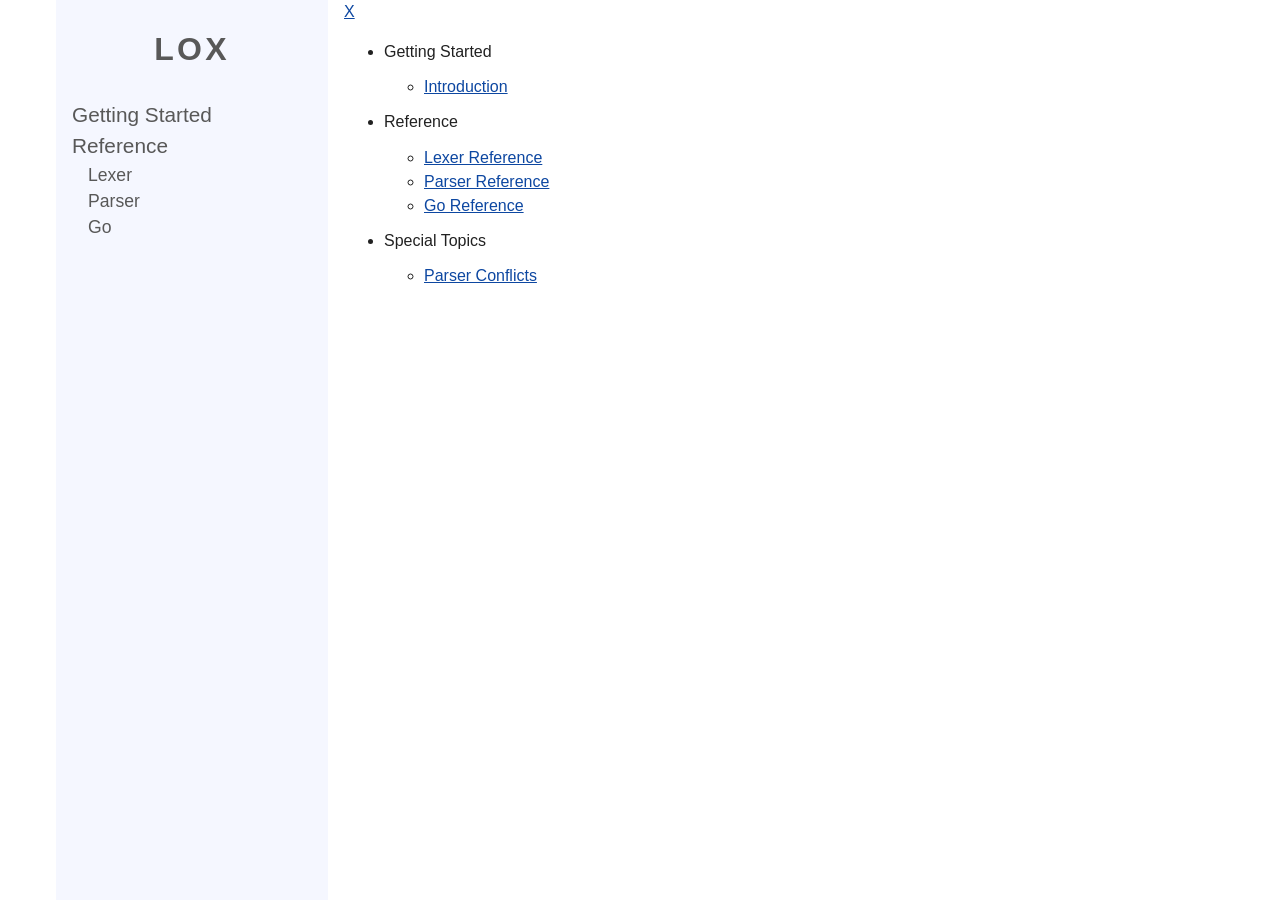
<file: docs/html/_sidebar.html>
<!DOCTYPE html>
<html lang="en">
<head>
  <meta charset="UTF-8" />
  <title>Document</title>
  <meta http-equiv="X-UA-Compatible" content="IE=edge,chrome=1" />
  <meta name="description" content="Description" />
  <meta name="viewport" content="width=device-width, initial-scale=1.0, minimum-scale=1.0" />
  <link rel="stylesheet" href="./prism.css"/>
  <link rel="stylesheet" href="./css.css" />
  <link 
</head>
<body>
  <div class="sidebar">
    <h1>Lox</h1>
    <ul>
  <li>
    <a href="getting_started.html">Getting Started</a>
  </li>
      <li><a href="./reference.html">Reference</a>
        <ul>
  <li>
    <a href="lexer_reference.html">Lexer</a>
  </li>
  <li>
    <a href="parser_reference.html">Parser</a>
  </li>
  <li>
    <a href="go_reference.html">Go</a>
  </li>
        </ul>
      </li>
    </ul>
  </div>

  <div class="article">
    <a href="javascript:void(0)" onclick="toggleSidebar()">X</a>
    <!-- markdownlint-disable first-line-h1 -->

<ul>
<li><p>Getting Started</p>

<ul>
<li><a href="./introduction.html">Introduction</a></li>
</ul></li>

<li><p>Reference</p>

<ul>
<li><a href="./lexer_reference.html">Lexer Reference</a></li>
<li><a href="./parser_reference.html">Parser Reference</a></li>
<li><a href="./go_reference.html">Go Reference</a></li>
</ul></li>

<li><p>Special Topics</p>

<ul>
<li><a href="./parser_conflicts.html">Parser Conflicts</a></li>
</ul></li>
</ul>

  </div>

  <script src="./scripts.js"></script>
  <script src="./prism.js"></script>
  <script src="./prism-lox.js"></script>
</body>
</file>
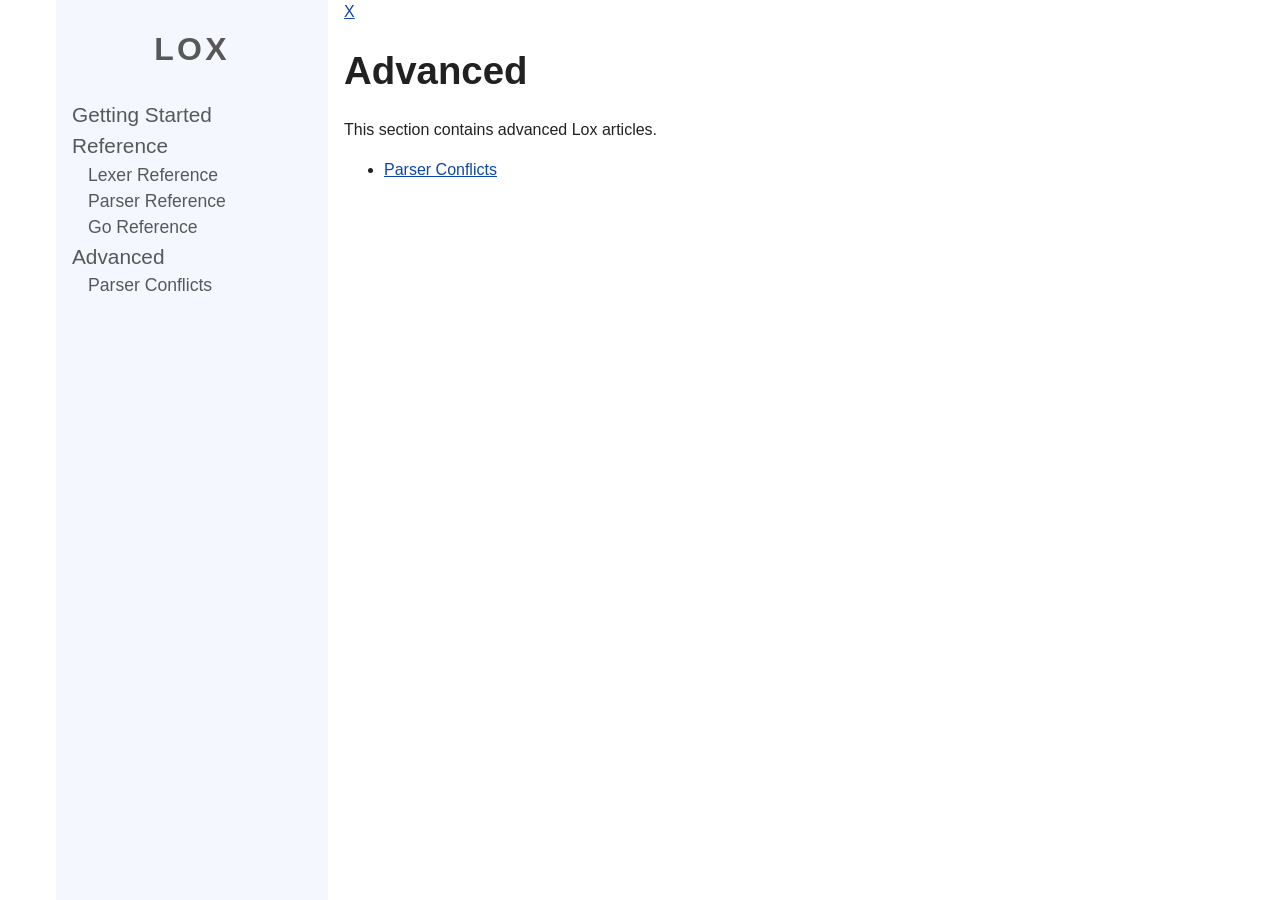
<file: docs/html/advanced.html>
<!DOCTYPE html>
<html lang="en">
<head>
  <meta charset="UTF-8" />
  <title>Document</title>
  <meta http-equiv="X-UA-Compatible" content="IE=edge,chrome=1" />
  <meta name="description" content="Description" />
  <meta name="viewport" content="width=device-width, initial-scale=1.0, minimum-scale=1.0" />
  <link rel="stylesheet" href="./prism.css"/>
  <link rel="stylesheet" href="./css.css" />
  <link 
</head>
<body>
  <div class="sidebar">
    <h1>Lox</h1>
    <ul>
  <li>
    <a href="getting_started.html">Getting Started</a>
  </li>
      <li><a href="./reference.html">Reference</a>
        <ul>
  <li>
    <a href="lexer_reference.html">Lexer Reference</a>
  </li>
  <li>
    <a href="parser_reference.html">Parser Reference</a>
  </li>
  <li>
    <a href="go_reference.html">Go Reference</a>
  </li>
        </ul>
      </li>
      <li><a href="./advanced.html">Advanced</a>
        <ul>
  <li>
    <a href="parser_conflicts.html">Parser Conflicts</a>
  </li>
        </ul>
      </li>
    </ul>
  </div>

  <div class="article">
    <a href="javascript:void(0)" onclick="toggleSidebar()">X</a>
    <h1 id="advanced">Advanced</h1>

<p>This section contains advanced Lox articles.</p>

<ul>
<li><a href="./parser_conflicts.html">Parser Conflicts</a></li>
</ul>

  </div>

  <script src="./scripts.js"></script>
  <script src="./prism.js"></script>
  <script src="./prism-lox.js"></script>
</body>
</file>
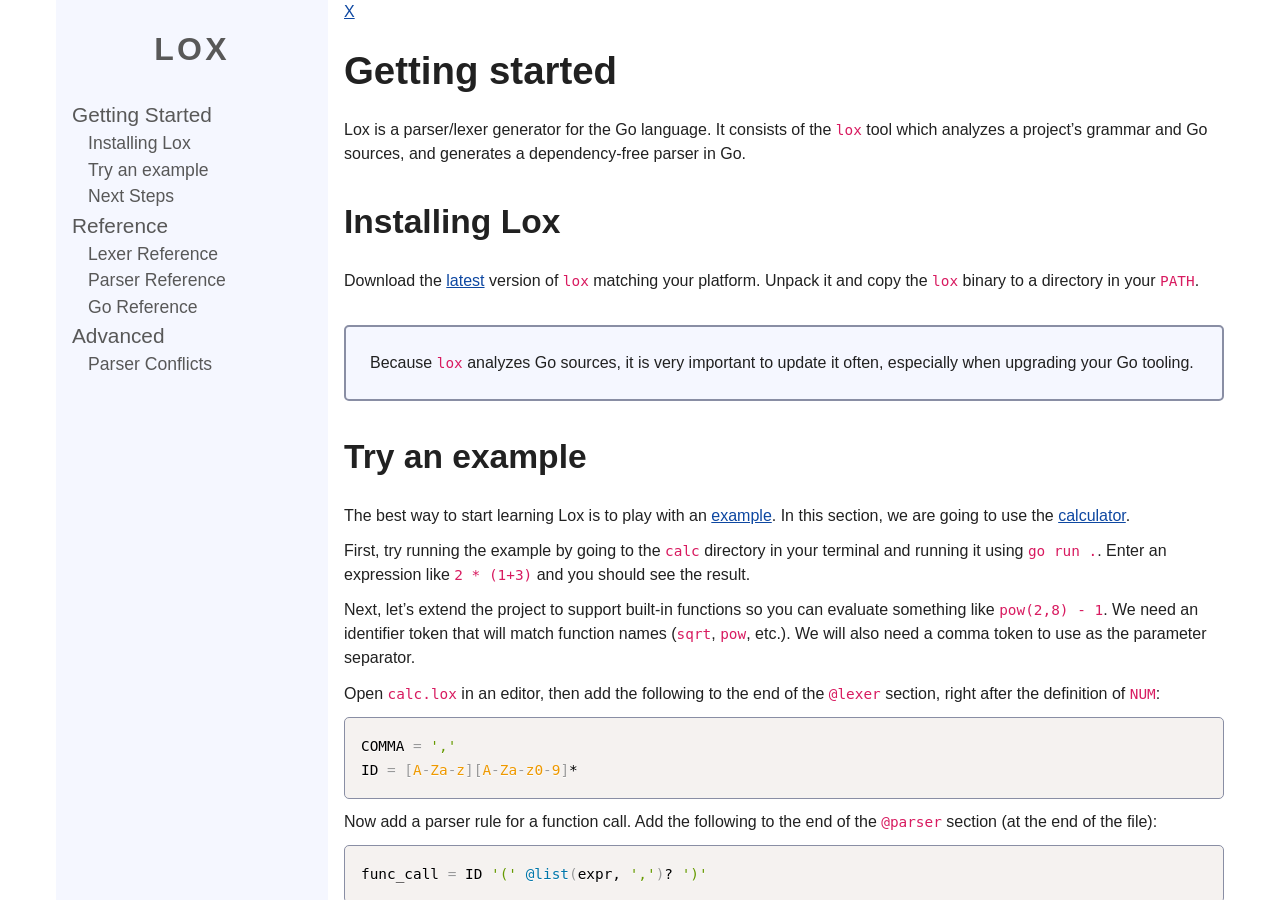
<file: docs/html/getting_started.html>
<!DOCTYPE html>
<html lang="en">
<head>
  <meta charset="UTF-8" />
  <title>Document</title>
  <meta http-equiv="X-UA-Compatible" content="IE=edge,chrome=1" />
  <meta name="description" content="Description" />
  <meta name="viewport" content="width=device-width, initial-scale=1.0, minimum-scale=1.0" />
  <link rel="stylesheet" href="./prism.css"/>
  <link rel="stylesheet" href="./css.css" />
  <link 
</head>
<body>
  <div class="sidebar">
    <h1>Lox</h1>
    <ul>
  <li>
    <a href="getting_started.html">Getting Started</a>
      <ul>
  <li>
    <a href="#installing-lox">Installing Lox</a>
  </li>
  <li>
    <a href="#try-an-example">Try an example</a>
  </li>
  <li>
    <a href="#next-steps">Next Steps</a>
  </li>
      </ul>
  </li>
      <li><a href="./reference.html">Reference</a>
        <ul>
  <li>
    <a href="lexer_reference.html">Lexer Reference</a>
  </li>
  <li>
    <a href="parser_reference.html">Parser Reference</a>
  </li>
  <li>
    <a href="go_reference.html">Go Reference</a>
  </li>
        </ul>
      </li>
      <li><a href="./advanced.html">Advanced</a>
        <ul>
  <li>
    <a href="parser_conflicts.html">Parser Conflicts</a>
  </li>
        </ul>
      </li>
    </ul>
  </div>

  <div class="article">
    <a href="javascript:void(0)" onclick="toggleSidebar()">X</a>
    <h1 id="getting-started">Getting started</h1>

<p>Lox is a parser/lexer generator for the Go language. It consists of the <code>lox</code>
tool which analyzes a project&rsquo;s grammar and Go sources, and generates a
dependency-free parser in Go.</p>

<h2 id="installing-lox">Installing Lox</h2>

<p>Download the <a href="https://github.com/dcaiafa/lox/releases/latest" target="_blank">latest</a> version of
<code>lox</code> matching your platform. Unpack it and copy the <code>lox</code> binary to a directory
in your <code>PATH</code>.</p>

<p class="notice">Because <code>lox</code> analyzes Go sources, it is very important to update it often,
especially when upgrading your Go tooling.</p>

<h2 id="try-an-example">Try an example</h2>

<p>The best way to start learning Lox is to play with an
<a href="https://github.com/dcaiafa/lox/tree/main/examples" target="_blank">example</a>. In this section,
we are going to use the
<a href="https://github.com/dcaiafa/lox/tree/main/examples/calc" target="_blank">calculator</a>.</p>

<p>First, try running the example by going to the <code>calc</code> directory in your terminal
and running it using <code>go run .</code>. Enter an expression like <code>2 * (1+3)</code> and you
should see the result.</p>

<p>Next, let&rsquo;s extend the project to support built-in functions so you can evaluate
something like <code>pow(2,8) - 1</code>. We need an identifier token that will match
function names (<code>sqrt</code>, <code>pow</code>, etc.). We will also need a comma token to use as
the parameter separator.</p>

<p>Open <code>calc.lox</code> in an editor, then add the following to the end of the <code>@lexer</code>
section, right after the definition of <code>NUM</code>:</p>

<pre><code class="language-lox">COMMA = ','
ID = [A-Za-z][A-Za-z0-9]*
</code></pre>

<p>Now add a parser rule for a function call. Add the following to the end of the
<code>@parser</code> section (at the end of the file):</p>

<pre><code class="language-lox">func_call = ID '(' @list(expr, ',')? ')'
</code></pre>

<p>The <code>ID</code> <code>'('</code> <code>')'</code> part should look pretty straightforward. The <code>@list(expr,
',')</code> term will match one or more <code>expr</code> separated by <code>,</code>. The <code>?</code> qualifier
makes it optional so you can have functions that take no parameters (e.g.
<code>pi()</code>). Notice that you can reference tokens in your grammar using their name
(e.g. <code>COMMA</code>) or their literal value (e.g. <code>','</code>). The latter is usually easier
to read, but is only allowed when the token definition is a simple literal.</p>

<p>Now, change the definition of <code>expr</code> to include <code>func_call</code>:</p>

<pre><code class="language-lox">expr = expr '+' expr  @left(1)
     | expr '-' expr  @left(1)
     | expr '*' expr  @left(2)
     | expr '/' expr  @left(2)
     | expr '%' expr  @left(2)
     | expr '^' expr  @right(3)
     | '(' expr ')'
     | num
     | func_call
</code></pre>

<p>We are done with the grammar changes. Before moving on to the Go changes, run
<code>lox .</code> from the <code>calc</code> directory. You should see an error like the following:</p>

<pre><code> $ lox .
calc.lox:35:1: rule missing action method: func_call
Error: errors ocurred
</code></pre>

<p>You got this error because Lox expects every production from every rule to have
a corresponding action.</p>

<p>Let&rsquo;s add one for <code>func_call</code>. Open <code>parser.go</code> in your IDE, then add the
following to the end of the file:</p>

<pre><code class="language-go">func (p *calcParser) on_func_call(
	id Token, _ Token, args []float64, _ Token,
) float64 {
	name := string(id.Str)
	switch name {
	case &quot;pow&quot;:
		if len(args) != 2 {
			p.errLogger.Errorf(id.Pos, &quot;pow takes 2 arguments&quot;)
			return 0
		}
		return math.Pow(args[0], args[1])

	default:
		p.errLogger.Errorf(id.Pos, &quot;invalid function %v&quot;, name)
		return 0
	}
}
</code></pre>

<p>Try running <code>lox .</code> again. You should get no errors. And you should be able to
run the project again and get a result for an expression like <code>pow(2, 8) - 1</code>.</p>

<p>Hopefully the implementation of <code>on_func_call</code> looks pretty straightforward. But
there is a lot of magic happening in the method signature. Lox uses both the
method&rsquo;s name and the number and type of its parameters to match the action to a
production. Check out the docs for <a href="./go_reference.html#action-methods">Action Methods</a>
for more details.</p>

<h2 id="next-steps">Next Steps</h2>

<ul>
<li>Check out the <a href="./reference.html">reference</a> docs.</li>
<li>Explore other <a href="https://github.com/dcaiafa/lox/tree/main/examples" target="_blank">examples</a>.</li>
<li>Lox is built on itself. Take a look at its
<a href="https://github.com/dcaiafa/lox/blob/main/internal/parser/parser.lox" target="_blank">parser</a>.</li>
</ul>

  </div>

  <script src="./scripts.js"></script>
  <script src="./prism.js"></script>
  <script src="./prism-lox.js"></script>
</body>
</file>
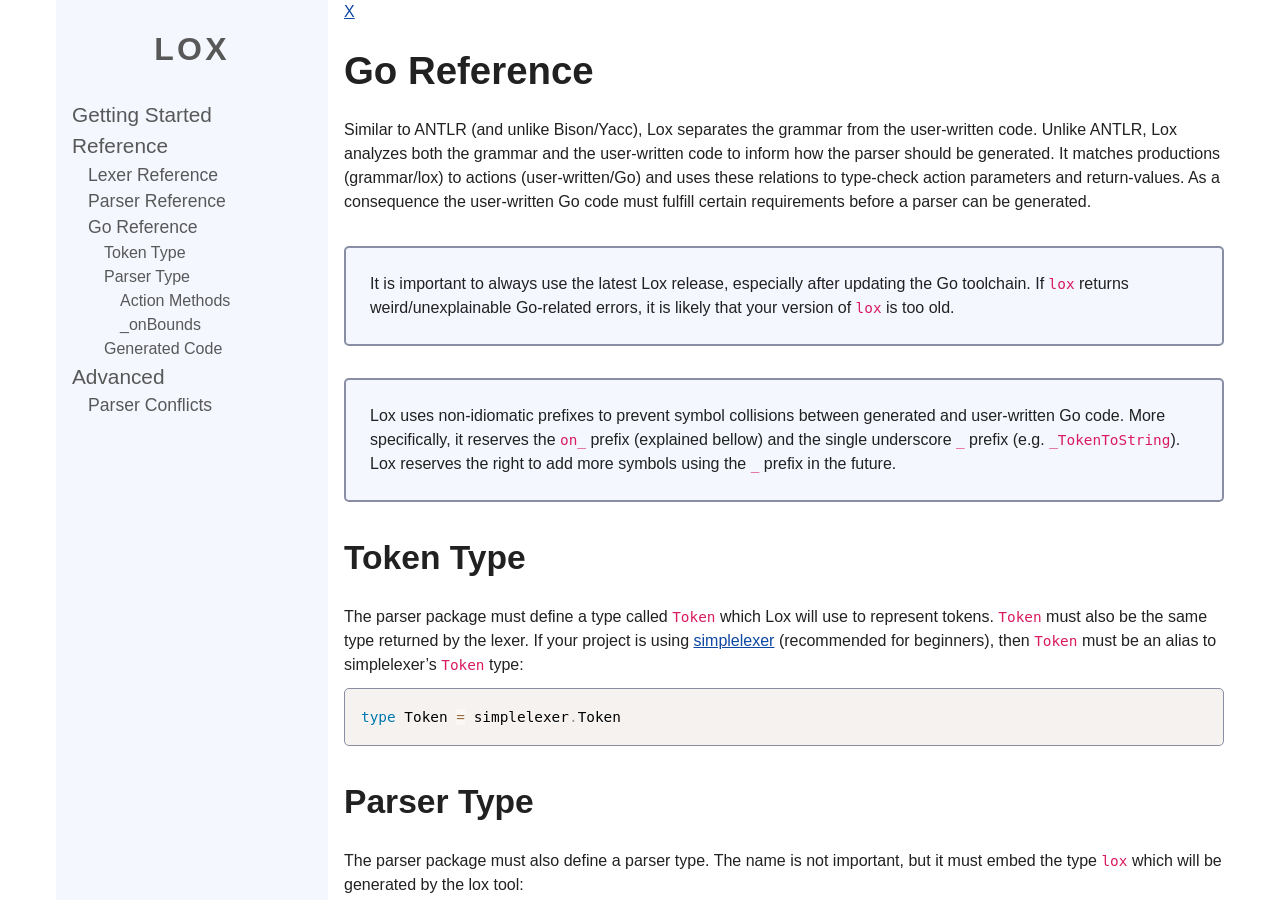
<file: docs/html/go_reference.html>
<!DOCTYPE html>
<html lang="en">
<head>
  <meta charset="UTF-8" />
  <title>Document</title>
  <meta http-equiv="X-UA-Compatible" content="IE=edge,chrome=1" />
  <meta name="description" content="Description" />
  <meta name="viewport" content="width=device-width, initial-scale=1.0, minimum-scale=1.0" />
  <link rel="stylesheet" href="./prism.css"/>
  <link rel="stylesheet" href="./css.css" />
  <link 
</head>
<body>
  <div class="sidebar">
    <h1>Lox</h1>
    <ul>
  <li>
    <a href="getting_started.html">Getting Started</a>
  </li>
      <li><a href="./reference.html">Reference</a>
        <ul>
  <li>
    <a href="lexer_reference.html">Lexer Reference</a>
  </li>
  <li>
    <a href="parser_reference.html">Parser Reference</a>
  </li>
  <li>
    <a href="go_reference.html">Go Reference</a>
      <ul>
  <li>
    <a href="#token-type">Token Type</a>
  </li>
  <li>
    <a href="#parser-type">Parser Type</a>
      <ul>
  <li>
    <a href="#action-methods">Action Methods</a>
  </li>
  <li>
    <a href="#onbounds">_onBounds</a>
  </li>
      </ul>
  </li>
  <li>
    <a href="#generated-code">Generated Code</a>
  </li>
      </ul>
  </li>
        </ul>
      </li>
      <li><a href="./advanced.html">Advanced</a>
        <ul>
  <li>
    <a href="parser_conflicts.html">Parser Conflicts</a>
  </li>
        </ul>
      </li>
    </ul>
  </div>

  <div class="article">
    <a href="javascript:void(0)" onclick="toggleSidebar()">X</a>
    <h1 id="go-reference">Go Reference</h1>

<p>Similar to ANTLR (and unlike Bison/Yacc), Lox separates the grammar from the
user-written code. Unlike ANTLR, Lox analyzes both the grammar and the
user-written code to inform how the parser should be generated. It matches
productions (grammar/lox) to actions (user-written/Go) and uses these relations
to type-check action parameters and return-values. As a consequence the
user-written Go code must fulfill certain requirements before a parser can be
generated.</p>

<p class="notice">It is important to always use the latest Lox release, especially after
updating the Go toolchain. If <code>lox</code> returns weird/unexplainable Go-related
errors, it is likely that your version of <code>lox</code> is too old.</p>

<p class="notice">Lox uses non-idiomatic prefixes to prevent symbol collisions between generated
and user-written Go code. More specifically, it reserves the <code>on_</code> prefix
(explained bellow) and the single underscore <code>_</code> prefix (e.g. <code>_TokenToString</code>).
Lox reserves the right to add more symbols using the <code>_</code> prefix in the future.</p>

<h2 id="token-type">Token Type</h2>

<p>The parser package must define a type called <code>Token</code> which Lox will use to
represent tokens. <code>Token</code> must also be the same type returned by the lexer. If
your project is using
<a href="https://github.com/dcaiafa/loxlex/simplelexer" target="_blank">simplelexer</a> (recommended for
beginners), then <code>Token</code> must be an alias to simplelexer&rsquo;s <code>Token</code> type:</p>

<pre><code class="language-go">type Token = simplelexer.Token
</code></pre>

<h2 id="parser-type">Parser Type</h2>

<p>The parser package must also define a parser type. The name is not important,
but it must embed the type <code>lox</code> which will be generated by the lox tool:</p>

<pre><code class="language-go">type myParser struct {
  lox

  // Other fields.
}

</code></pre>

<p>Embedding <code>lox</code> marks the type as the parser type. Lox will look for actions in
this type, and it will also generate methods in this type.</p>

<h3 id="action-methods">Action Methods</h3>

<p>Each grammar production must have a corresponding Go action method to be
executed by the parser when it reduces that production. The production method
must be defined on the <a href="#parser-type">parser type</a>. The name of the method must
follow the pattern <code>on_&lt;rule&gt;</code> or <code>on_&lt;rule&gt;__&lt;suffix&gt;</code> where <code>&lt;rule&gt;</code> is the
name of the rule that defines the production and <code>&lt;suffix&gt;</code> is an optional
string to allow multiple action methods for the same rule. The actual value of
<code>&lt;suffix&gt;</code> is not important, and is ignored by Lox.</p>

<p>The action method must return a single result. If a rule has more than one
action methods, they must return the same type. Each production term must
correspond to an action parameter. The Go type of the rule or token referenced
by the term must be <a href="https://go.dev/ref/spec#Assignability" target="_blank">assignable</a> to its
corresponding parameter type.</p>

<p>An action method must match a single production. Lox will report an error if an
action method can be matched to multiple productions.</p>

<p>For example:</p>

<pre><code class="language-lox">statement = ID '=' expr
          | 'call' ID

</code></pre>

<pre><code class="language-go">func (p *myParser) on_statement__assign(id Token, _ Token, e Expr) Statement {
    return &amp;AssignStat{id, e}
}

func (p *myParser) on_statement__call(_ Token, id Token) Statement {
    return &amp;CallStat{id}
}
</code></pre>

<p>The method <code>on_statement__assign</code> matches the production <code>statement = ID '='
expr</code> because:</p>

<ul>
<li><code>on_statement</code> matches the rule <code>statement</code> (the suffix <code>__assign</code> is
ignored).</li>
<li><code>id Token</code> matches the term <code>ID</code> (all tokens match the <code>Token</code> type).</li>
<li><code>_ Token</code> matches the term <code>=</code> (the parameter name is not important, just the
type).</li>
<li><code>e Expr</code> matches the term <code>expr</code> (assuming that there is a rule <code>expr</code> whose
actions return <code>Expr</code>).</li>
</ul>

<h3 id="onbounds">_onBounds</h3>

<p>If your <a href="#parser-type">parser type</a> defines a method called <code>_onBounds</code>, the
generated parser will call it once for every reduce artifact with information
defining its lexical boundaries in the form of the start and end tokens. This
can be used to store source location information in the AST, for example.</p>

<p><code>_onBounds</code>, if specified, must have the following signature:</p>

<pre><code class="language-go">func (p *yourParser) _onBounds(r any, begin, end Token) {
    // ...
}
</code></pre>

<p>Where <code>r</code> is the reduce artifact, and <code>begin</code> and <code>end</code> are its boundary tokens.</p>

<p class="notice">You must run <code>lox</code> to regenerate the parser after defining <code>_onBounds</code> or it
will not be called.</p>

<p>Check out
<a href="https://github.com/dcaiafa/lox/blob/main/examples/bolox/parser.go" target="_blank">Bolox</a>
for an example of how <code>_onBounds</code> can be used to associate source location
information with ASTs for error logging purp
source location with AST, which is later used to log errors with location
information.</p>

<h2 id="generated-code">Generated Code</h2>

  </div>

  <script src="./scripts.js"></script>
  <script src="./prism.js"></script>
  <script src="./prism-lox.js"></script>
</body>
</file>
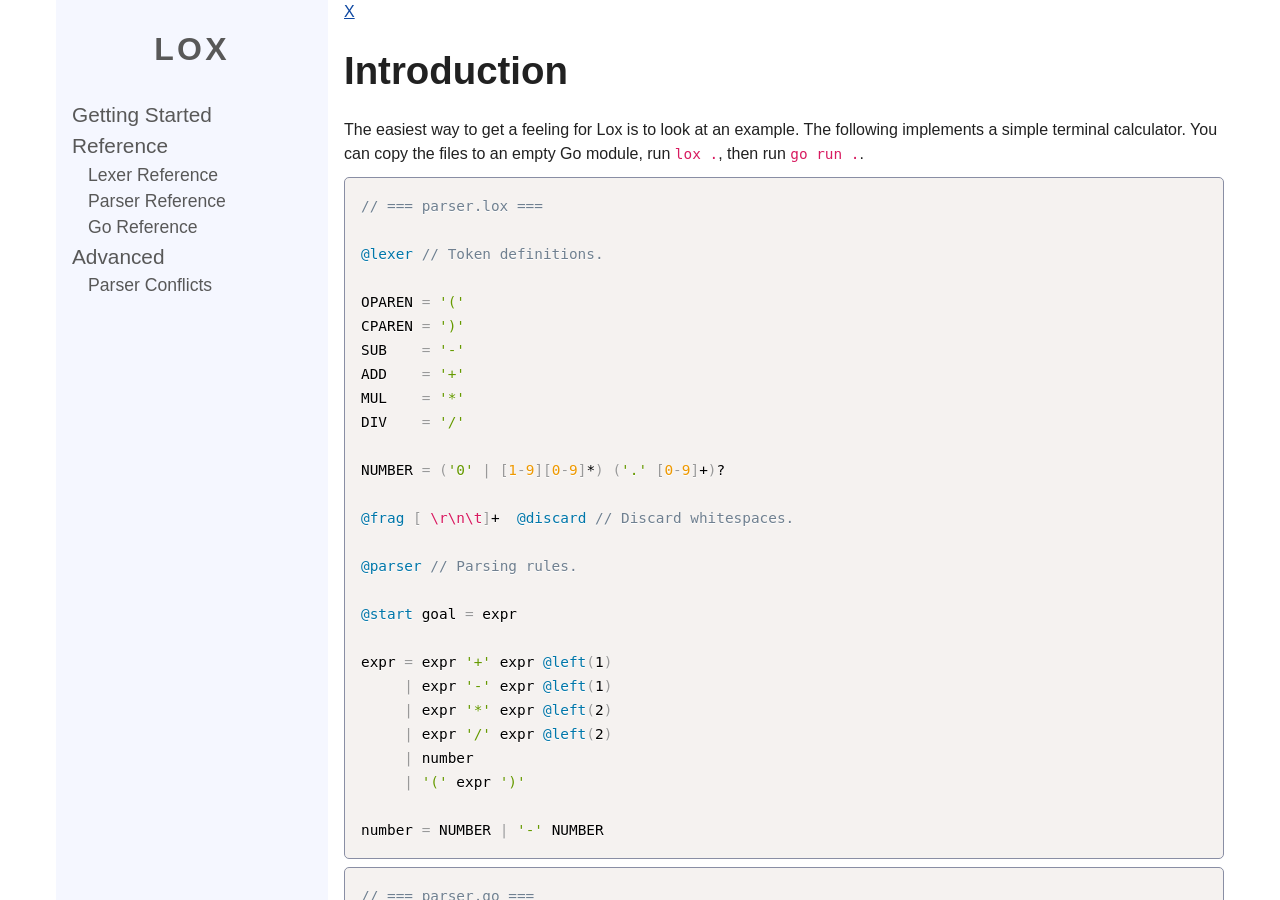
<file: docs/html/introduction.html>
<!DOCTYPE html>
<html lang="en">
<head>
  <meta charset="UTF-8" />
  <title>Document</title>
  <meta http-equiv="X-UA-Compatible" content="IE=edge,chrome=1" />
  <meta name="description" content="Description" />
  <meta name="viewport" content="width=device-width, initial-scale=1.0, minimum-scale=1.0" />
  <link rel="stylesheet" href="./prism.css"/>
  <link rel="stylesheet" href="./css.css" />
  <link 
</head>
<body>
  <div class="sidebar">
    <h1>Lox</h1>
    <ul>
  <li>
    <a href="getting_started.html">Getting Started</a>
  </li>
      <li><a href="./reference.html">Reference</a>
        <ul>
  <li>
    <a href="lexer_reference.html">Lexer Reference</a>
  </li>
  <li>
    <a href="parser_reference.html">Parser Reference</a>
  </li>
  <li>
    <a href="go_reference.html">Go Reference</a>
  </li>
        </ul>
      </li>
      <li><a href="./advanced.html">Advanced</a>
        <ul>
  <li>
    <a href="parser_conflicts.html">Parser Conflicts</a>
  </li>
        </ul>
      </li>
    </ul>
  </div>

  <div class="article">
    <a href="javascript:void(0)" onclick="toggleSidebar()">X</a>
    <h1 id="introduction">Introduction</h1>

<p>The easiest way to get a feeling for Lox is to look at an example. The following
implements a simple terminal calculator. You can copy the files to an empty Go
module, run <code>lox .</code>, then run <code>go run .</code>.</p>

<pre><code class="language-lox">// === parser.lox ===

@lexer // Token definitions.

OPAREN = '('
CPAREN = ')'
SUB    = '-'
ADD    = '+'
MUL    = '*'
DIV    = '/'

NUMBER = ('0' | [1-9][0-9]*) ('.' [0-9]+)?

@frag [ \r\n\t]+  @discard // Discard whitespaces.

@parser // Parsing rules.

@start goal = expr

expr = expr '+' expr @left(1)
     | expr '-' expr @left(1)
     | expr '*' expr @left(2)
     | expr '/' expr @left(2)
     | number
     | '(' expr ')'

number = NUMBER | '-' NUMBER
</code></pre>

<pre><code class="language-go">// === parser.go ===

package main

import (
	&quot;bufio&quot;
	&quot;fmt&quot;
	gotoken &quot;go/token&quot;
	&quot;os&quot;
	&quot;strconv&quot;

	&quot;github.com/dcaiafa/loxlex/simplelexer&quot;
)

func main() {
	scanner := bufio.NewScanner(os.Stdin)
	for scanner.Scan() {
		res, err := eval(scanner.Text())
		if err != nil {
			fmt.Println(&quot;error:&quot;, err)
			continue
		}
		fmt.Println(res)
	}
	if scanner.Err() != nil {
		fmt.Println(scanner.Err())
		os.Exit(1)
	}
}

func eval(input string) (float64, error) {
	// While Lox generates the lexer state machine, you are responsible for
	// providing the actual lexer implementation. In most cases, `simplelexer` is
	// sufficient. If you prefer not to have external dependencies, you can
	// implement your own lexer or copy `simplelexer` locally.
	lex := simplelexer.New(simplelexer.Config{
		StateMachine: new(_LexerStateMachine),
		File:         gotoken.NewFileSet().AddFile(&quot;input&quot;, -1, len(input)),
		Input:        []byte(input),
	})

	var parser myParser

	// parse is a method implemented in the embedded `lox` type.
	ok := parser.parse(lex)
	if !ok {
		// For production use, you will likely want to implement more robust error
		// handling. See &quot;Error Handling and Recovery&quot; for more details.
		return 0, fmt.Errorf(&quot;failed to parse&quot;)
	}

	return parser.result, nil
}

// You must define a type named `Token` because the `lox` tool expects your
// lexer to produce tokens of this type. Since we are using `simplelexer` as the
// lexer implementation, we need to alias its `Token` type to match the expected
// type.
type Token = simplelexer.Token

// You must define a parser type. The name of this type is not important, but it
// must embed the generated `lox` type. The `lox` tool will match productions to
// methods of your type.
type myParser struct {
	// Identifies this type as THE parser. Also provides parser state and
	// primitives.
	lox

	// You can have anything else you want in your parser. In this case we need a
	// field to store the result of the expression.
	result float64
}

// The &quot;on_&quot; prefix indicates to Lox that this method is the action associated
// with a production rule named after the &quot;on_&quot; prefix.
//
// The method parameters must correspond to the terms of the production. If a
// term's value is not needed, its corresponding parameter can be named &quot;_&quot; to
// indicate it is ignored, but the parameter must still be present in the method
// signature. The type of each parameter must match the term's value type. For
// token terms, the type is always `Token`, while for rule (non-terminal) terms,
// the type is determined by the return type of the referenced rule's action
// method.
//
// Lox expects *all* parser productions to be matched to exactly one &quot;on_&quot;
// method. If a rule has multiple productions, a double-underscore suffix can be
// used to make unique method names (Lox will ignore anything after the __ and
// will use only the parameters to match the production).

func (p *myParser) on_goal(v float64) float64 {
	p.result = v
	return v
}

func (p *myParser) on_expr__binary(left float64, op Token, right float64) float64 {
	switch op.Type {
	case ADD:
		return left + right
	case SUB:
		return left - right
	case MUL:
		return left * right
	case DIV:
		return left / right
	default:
		panic(&quot;unreached&quot;)
	}
}

func (p *myParser) on_expr__number(v float64) float64 {
	return v
}

func (p *myParser) on_expr__paren(_ Token, v float64, _ Token) float64 {
	return v
}

func (p *myParser) on_number__positive(n Token) float64 {
	v, err := strconv.ParseFloat(string(n.Str), 64)
	if err != nil {
		panic(&quot;invalid number&quot;) // For illustration purposes; you can do better
	}
	return v
}

func (p *myParser) on_number__negative(_ Token, n Token) float64 {
	v, err := strconv.ParseFloat(string(n.Str), 64)
	if err != nil {
		panic(&quot;invalid number&quot;)
	}
	return -v
}
</code></pre>

<h3 id="what-next">What next?</h3>

<ul>
<li>Check out the lexer and parser section references.</li>
<li>Explore more complex examples.</li>
</ul>

  </div>

  <script src="./scripts.js"></script>
  <script src="./prism.js"></script>
  <script src="./prism-lox.js"></script>
</body>
</file>
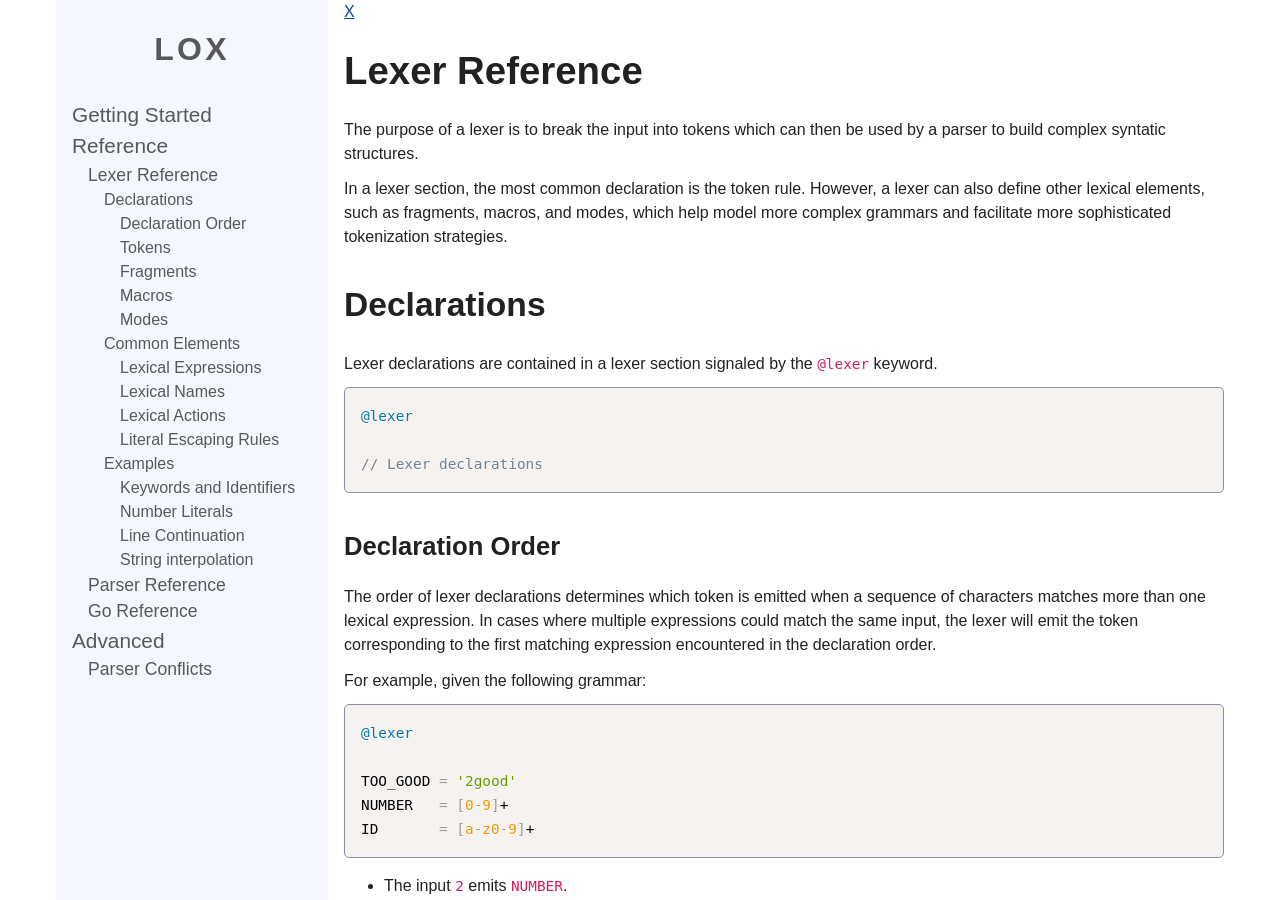
<file: docs/html/lexer_reference.html>
<!DOCTYPE html>
<html lang="en">
<head>
  <meta charset="UTF-8" />
  <title>Document</title>
  <meta http-equiv="X-UA-Compatible" content="IE=edge,chrome=1" />
  <meta name="description" content="Description" />
  <meta name="viewport" content="width=device-width, initial-scale=1.0, minimum-scale=1.0" />
  <link rel="stylesheet" href="./prism.css"/>
  <link rel="stylesheet" href="./css.css" />
  <link 
</head>
<body>
  <div class="sidebar">
    <h1>Lox</h1>
    <ul>
  <li>
    <a href="getting_started.html">Getting Started</a>
  </li>
      <li><a href="./reference.html">Reference</a>
        <ul>
  <li>
    <a href="lexer_reference.html">Lexer Reference</a>
      <ul>
  <li>
    <a href="#declarations">Declarations</a>
      <ul>
  <li>
    <a href="#declaration-order">Declaration Order</a>
  </li>
  <li>
    <a href="#tokens">Tokens</a>
  </li>
  <li>
    <a href="#fragments">Fragments</a>
  </li>
  <li>
    <a href="#macros">Macros</a>
  </li>
  <li>
    <a href="#modes">Modes</a>
  </li>
      </ul>
  </li>
  <li>
    <a href="#common-elements">Common Elements</a>
      <ul>
  <li>
    <a href="#lexical-expressions">Lexical Expressions</a>
  </li>
  <li>
    <a href="#lexical-names">Lexical Names</a>
  </li>
  <li>
    <a href="#lexical-actions">Lexical Actions</a>
  </li>
  <li>
    <a href="#literal-escaping-rules">Literal Escaping Rules</a>
  </li>
      </ul>
  </li>
  <li>
    <a href="#examples">Examples</a>
      <ul>
  <li>
    <a href="#keywords-and-identifiers">Keywords and Identifiers</a>
  </li>
  <li>
    <a href="#number-literals">Number Literals</a>
  </li>
  <li>
    <a href="#line-continuation">Line Continuation</a>
  </li>
  <li>
    <a href="#string-interpolation">String interpolation</a>
  </li>
      </ul>
  </li>
      </ul>
  </li>
  <li>
    <a href="parser_reference.html">Parser Reference</a>
  </li>
  <li>
    <a href="go_reference.html">Go Reference</a>
  </li>
        </ul>
      </li>
      <li><a href="./advanced.html">Advanced</a>
        <ul>
  <li>
    <a href="parser_conflicts.html">Parser Conflicts</a>
  </li>
        </ul>
      </li>
    </ul>
  </div>

  <div class="article">
    <a href="javascript:void(0)" onclick="toggleSidebar()">X</a>
    <h1 id="lexer-reference">Lexer Reference</h1>

<p>The purpose of a lexer is to break the input into tokens which can then be used
by a parser to build complex syntatic structures.</p>

<p>In a lexer section, the most common declaration is the token rule. However, a
lexer can also define other lexical elements, such as fragments, macros, and
modes, which help model more complex grammars and facilitate more sophisticated
tokenization strategies.</p>

<h2 id="declarations">Declarations</h2>

<p>Lexer declarations are contained in a lexer section signaled by the <code>@lexer</code>
keyword.</p>

<pre><code class="language-lox">@lexer

// Lexer declarations
</code></pre>

<h3 id="declaration-order">Declaration Order</h3>

<p>The order of lexer declarations determines which token is emitted when a
sequence of characters matches more than one lexical expression. In cases where
multiple expressions could match the same input, the lexer will emit the token
corresponding to the first matching expression encountered in the declaration
order.</p>

<p>For example, given the following grammar:</p>

<pre><code class="language-lox">@lexer

TOO_GOOD = '2good'
NUMBER   = [0-9]+
ID       = [a-z0-9]+
</code></pre>

<ul>
<li>The input <code>2</code> emits <code>NUMBER</code>.</li>
<li>The input <code>2x</code> emits <code>ID</code>.</li>
<li>The input <code>2good</code> emits <code>TOO_GOOD</code>.</li>
</ul>

<p>However, if <code>TOO_GOOD</code> were defined after <code>ID</code>, then <code>TOO_GOOD</code> would never be emitted
because <code>ID</code> would match <code>2good</code> first.</p>

<h3 id="tokens">Tokens</h3>

<p>Token rules are the fundamental lexer building block. They define a lexical
expression that once recognized by the lexer state machine causes that token to
be emitted.</p>

<p>A token rule follows this format:</p>

<pre><code class="language-text">NAME = &lt;expression&gt; &lt;action&gt;*
</code></pre>

<p>Where:</p>

<ul>
<li><code>NAME</code> is a <a href="#lexical-names">lexical name</a>.</li>
<li><code>&lt;expression&gt;</code> is a <a href="#lexical-expressions">lexical expression</a>.</li>
<li><code>&lt;action&gt;</code> is a <a href="#lexical-actions">lexical-action</a>.</li>
</ul>

<p>Tokens carry the <a href="#lexical-actions">action</a> <code>@emit(NAME)</code> implicitly.</p>

<h3 id="fragments">Fragments</h3>

<p>Fragments are similar to tokens in both syntax and semantics, but with some key
differences. Unlike tokens, fragments are unnamed and do not have a default
action. If a fragment does not specify an action, all characters recognized by
the fragment remain in the lexer&rsquo;s accumulator. This behavior is generally
useful within a mode, where fragments can be used to break down a single token
into multiple expressions, allowing for more granular control over the
tokenization process.</p>

<p>In the default mode, fragments typically specify the <code>@discard</code> action, such as
when discarding whitespace or other insignificant characters that should not be
part of the token stream.</p>

<p>A fragment rule follows this format:</p>

<pre><code class="language-text">@frag &lt;expression&gt; &lt;action&gt;*
</code></pre>

<p>Where:</p>

<ul>
<li><code>&lt;expression&gt;</code> is a <a href="#lexical-expressions">lexical expression</a>.</li>
<li><code>&lt;action&gt;</code> is a <a href="#lexical-actions">lexical-action</a>.</li>
</ul>

<h3 id="macros">Macros</h3>

<p>Macros, like tokens, define a lexical expression. However, unlike tokens, macros
do not directly influence the state machine and cannot be referenced by the
parser. Instead, macros serve as reusable components to simplify and streamline
lexer definitions.</p>

<p>For example, it is common to define a macro such as <code>@macro DIGIT=[0-9]</code> to
represent a digit. This macro can then be used within various token definitions,
reducing the need to repeat the expression <code>[0-9]</code> multiple times throughout the
lexer, thereby improving readability and maintainability.</p>

<p>A macro rule follows this format:</p>

<pre><code class="language-text">@macro NAME = &lt;expression&gt;
</code></pre>

<p>Where:</p>

<ul>
<li><code>NAME</code> is a <a href="#lexical-names">lexical name</a>.</li>
<li><code>&lt;expression&gt;</code> is a <a href="#lexical-expressions">lexical expression</a>.</li>
</ul>

<h3 id="modes">Modes</h3>

<p>A mode is a group of lexical expressions that allows you to switch between
different sets of tokens or fragments depending on the context. Tokens or
fragments declared outside of any specific mode belong to the default mode. The
<code>@push_mode</code> and <code>@pop_mode</code> <a href="#lexical-actions">actions</a> are used to switch
between modes during lexing.</p>

<p>Example:</p>

<pre><code class="language-lox">@lexer
PLUS   = '+'
MINUS  = '-'
OPAREN = '(' @push_mode(Alt)

@mode Alt {
    DASH   = '-'
    CPAREN = ')' @pop_mode
}
</code></pre>

<p>Given the input sequence <code>+-(--)-+</code>, the lexer would emit the following tokens:
<code>PLUS</code>, <code>MINUS</code>, <code>OPAREN</code>, <code>DASH</code>, <code>DASH</code>, <code>CPAREN</code>, <code>MINUS</code>, <code>PLUS</code>.</p>

<p><strong>Explanation:</strong></p>

<ul>
<li>After emitting <code>OPAREN</code>, the lexer switches to <code>Alt</code> mode, where <code>-</code> is now
recognized as <code>DASH</code> instead of <code>MINUS</code>.</li>
<li>In <code>Alt</code> mode, encountering a <code>+</code> would result in an error since <code>+</code> is not
defined in Alt.</li>
<li>When <code>CPAREN</code> is encountered, the lexer pops <code>Alt</code> mode, returning to the
default mode, where <code>-</code> is once again recognized as <code>MINUS</code> and <code>+</code> as <code>PLUS</code>.</li>
</ul>

<p>The lexer maintains a stack of modes, starting in the default mode. It is
possible to push the default mode onto the stack by using <code>@push_mode()</code> without
specifying a mode name.</p>

<h2 id="common-elements">Common Elements</h2>

<h3 id="lexical-expressions">Lexical Expressions</h3>

<p>Lexical expressions are used by tokens, fragments and macros to determine how
the lexer will match sequences of characters.</p>

<table>
<thead>
<tr>
<th>Expression</th>
<th>Description</th>
</tr>
</thead>

<tbody>
<tr>
<td>&lsquo;literal&rsquo;</td>
<td>Match a sequence of characters (e.g. &lsquo;func&rsquo;, &lsquo;!=&rsquo;, &lsquo;,&rsquo;). Special characters must be <a href="#literal-escaping-rules">escaped</a>.</td>
</tr>

<tr>
<td>[<em>char_class</em>]</td>
<td>Match one of the characters in the set. x-y specifies a range of characters (e.g. [A-Ca-c] is equivalent to [ABCabc]). <a href="#literal-escaping-rules">Escaped</a> characters are also allowed (e.g. [a-z] will match a, <code>-</code> or z).</td>
</tr>

<tr>
<td>~[<em>char_class</em>]</td>
<td>Like [<em>char_class</em>], but it matches characters <strong>not</strong> in the set.</td>
</tr>

<tr>
<td><em>cc</em> - <em>cc</em></td>
<td>Matches the difference between two character classes (e.g. [A-Z] - [IJK] matches any character between A and Z that is not I, J or K).</td>
</tr>

<tr>
<td><em>expr</em> <em>expr</em></td>
<td>Match one expression followed by another (e.g. &lsquo;//&rsquo; ~[\n]*).</td>
</tr>

<tr>
<td><em>expr</em> | <em>expr</em></td>
<td>Match either expression (e.g. [1-9][0-9]* | &lsquo;pi&rsquo;).</td>
</tr>

<tr>
<td>(<em>expr</em>)</td>
<td>Group an expression (e.g. (&lsquo;foo&rsquo; | &lsquo;bar&rsquo;)*).</td>
</tr>

<tr>
<td><em>expr</em> ?</td>
<td>Optionally match expression (e.g. [1-9][0-9]*(&lsquo;.&rsquo;[0-9]+)? specifies a number with an optional fractional part).</td>
</tr>

<tr>
<td><em>expr</em> *</td>
<td>Match the expression zero or more times (e.g. [1-9][0-9]* matches sequences like 1 and 123).</td>
</tr>

<tr>
<td><em>expr</em> +</td>
<td>Match the expression one or more times (e.g. [1-9][0-9]+ matches 22, 109, but not 1).</td>
</tr>
</tbody>
</table>

<h3 id="lexical-names">Lexical Names</h3>

<p>Names declared in a lexer section must conform to the following rules:</p>

<ul>
<li><strong>Must</strong> be all uppercase.</li>
<li><strong>Must</strong> start with a letter.</li>
<li><strong>May</strong> contain letters, numbers, and underscores after the first character.</li>
<li><strong>Must</strong> be unique.</li>
<li><strong>Must not</strong> end with an underscore.</li>
<li><strong>Must not</strong> contain consecutive underscores.</li>
<li><strong>Must not</strong> be one of the reserved names: EOF, ERROR.</li>
</ul>

<h3 id="lexical-actions">Lexical Actions</h3>

<p>A lexical action determines the action executed by the Lexer when it matches a
token or a fragment.</p>

<table>
<thead>
<tr>
<th>Keyword</th>
<th>Description</th>
</tr>
</thead>

<tbody>
<tr>
<td>@emit(TOKEN)</td>
<td>Emit the token referenced by the given name. Only valid in fragments.</td>
</tr>

<tr>
<td>@discard</td>
<td>Discard all accumulated characters (e.g. the rule @frag [ \n\r\t]+ @discard will discard whitespaces)</td>
</tr>

<tr>
<td>@push_mode(MODE?)</td>
<td>Push the current mode onto the stack and enter the mode with name MODE. If MODE is not provided, it will enter the default mode.</td>
</tr>

<tr>
<td>@pop_mode</td>
<td>Pop the name on the top of the mode stack and make it the current mode.</td>
</tr>
</tbody>
</table>

<h3 id="literal-escaping-rules">Literal Escaping Rules</h3>

<table>
<thead>
<tr>
<th>Escaped Sequence</th>
<th>Actual Character</th>
</tr>
</thead>

<tbody>
<tr>
<td>\n</td>
<td>New line (a.k.a. carriage return) UTF-8: 0x0D.</td>
</tr>

<tr>
<td>\r</td>
<td>Line feed UTF-8: 0x0A.</td>
</tr>

<tr>
<td>\t</td>
<td>Horizontal tab UTF-8: 0x09.</td>
</tr>

<tr>
<td>\&lsquo;</td>
<td>The single quote character &rsquo; (only valid in token literal).</td>
</tr>

<tr>
<td>\-</td>
<td>The short dash character - (only valid in character class).</td>
</tr>

<tr>
<td>\xXX</td>
<td>Single byte unicode character in hexadecial (e.g. \x2A is *).</td>
</tr>

<tr>
<td>\uXXXX</td>
<td>Double byte unicode character in hexadecimal (e.g. \u4E16 is 世).</td>
</tr>

<tr>
<td>\UXXXXXXXX</td>
<td>Four byte unicode character (e.g. \UF0938583 is 𓅃).</td>
</tr>
</tbody>
</table>

<h2 id="examples">Examples</h2>

<h3 id="keywords-and-identifiers">Keywords and Identifiers</h3>

<pre><code class="language-lox">// Keywords
WHILE    = 'while'
CONTINUE = 'continue'
IF       = 'if'
ELSE     = 'else'

// Identifier
ID = [A-Za-z_] [A-Za-z0-9_]*
</code></pre>

<p>Keywords are often specific cases of the identifier lexical expression. If this
is the case in your grammar, make sure that you declare the keywords before the
identifier. Otherwise, the identifier will supersede all keywords, causing the
lexer to recognize them as identifiers instead of their respective keyword
tokens.</p>

<h3 id="number-literals">Number Literals</h3>

<pre><code class="language-lox">@macro ONE_NINE = [1-9]
@macro DIGIT    = '0' | ONE_NINE
@macro INTEGER  = DIGIT
                | ONE_NINE DIGIT+
                | '-' DIGIT
                | '-' ONE_NINE DIGIT+
@macro FRACTION = '.' DIGIT+
@macro EXPONENT = [eE] [+-]? ONE_NINE DIGIT*
NUMBER = INTEGER FRACTION? EXPONENT?
</code></pre>

<p>This example defines a <code>NUMBER</code> literal that includes an integer part and
optional fraction and exponent parts. Macros are used to break the token
declaration into smaller, more readable components.</p>

<h3 id="line-continuation">Line Continuation</h3>

<pre><code class="language-lox">NL = '\n'
@frag '\\' [ \r\n\t]* '\n' @discard
</code></pre>

<p>In languages where newlines are used for statement termination, you might need a
mechanism to allow statements to span multiple lines. The example above
demonstrates how to handle this using a backslash (<code>\</code>) as a line continuation
character.</p>

<p><strong>Explanation:</strong></p>

<ul>
<li><strong>NL Token</strong>: The <code>NL</code> token represents a newline character (<code>\n</code>).</li>
<li><strong>Line Continuation Fragment</strong>: The fragment <code>@frag '\\' [ \r\n\t]* '\n' @discard</code>
handles the line continuation. When a backslash (<code>\</code>) appears at the end of a
line, followed by optional whitespace, the newline character is discarded,
preventing it from being emitted as an <code>NL</code> token.</li>
</ul>

<p>This setup allows the lexer to treat a backslash followed by a newline as a
continuation of the same statement, effectively ignoring the newline.</p>

<h3 id="string-interpolation">String interpolation</h3>

<pre><code class="language-lox">NUM = [0-9]+
PLUS = '+'

STR_BEGIN = '&quot;' @push_mode(String)
@mode String {
  STR_END = '&quot;' @pop_mode
  CHAR_SEQ = (~[&quot;\n{}\\] | '\\' [&quot;nrt{}\\])*
  OCURLY = '{' @push_mode() @emit(OCURLY)
}
CCURLY = '}' @pop_mode
</code></pre>

<p>This example demonstrates how to implement string interpolation using modes in a
lexer. The grammar allows for embedded expressions within strings, as seen in
the input  <code>&quot;1 + 2 = {1+2}&quot;</code>, which would be parsed as <code>STR_BEGIN</code>,
<code>CHAR_SEQ(1 + 2 =)</code>, <code>OCURLY</code>, <code>NUM(1)</code>, <code>PLUS</code>, <code>NUM(2)</code>, <code>CCURLY</code>.</p>

<p><strong>Explanation:</strong></p>

<ul>
<li><strong>NUM and PLUS</strong>: These tokens represent numbers and the plus sign within the
interpolated expression.</li>
<li><strong>STR_BEGIN and STR_END</strong>: These tokens mark the beginning and end of a
string. <code>STR_BEGIN</code> pushes the lexer into <code>String</code> mode, while <code>STR_END</code> pops
the mode, returning to the previous state.</li>
<li><strong>CHAR_SEQ</strong>: This fragment matches sequences of characters within the string,
while also handling escaped characters such as <code>\n</code>, <code>\t</code>, <code>{</code>, and <code>}</code>.</li>
<li><strong>OCURLY</strong>: The opening curly brace (<code>{</code>) within the String mode triggers a
mode push to the default mode (indicated by the lack of mode parameter),
allowing the lexer to parse the embedded expression. It also emits the
<code>OCURLY</code> token.</li>
<li><strong>CCURLY</strong>: The closing curly brace (<code>}</code>) pops the current mode, signaling the
end of the interpolated expression.</li>
</ul>

  </div>

  <script src="./scripts.js"></script>
  <script src="./prism.js"></script>
  <script src="./prism-lox.js"></script>
</body>
</file>
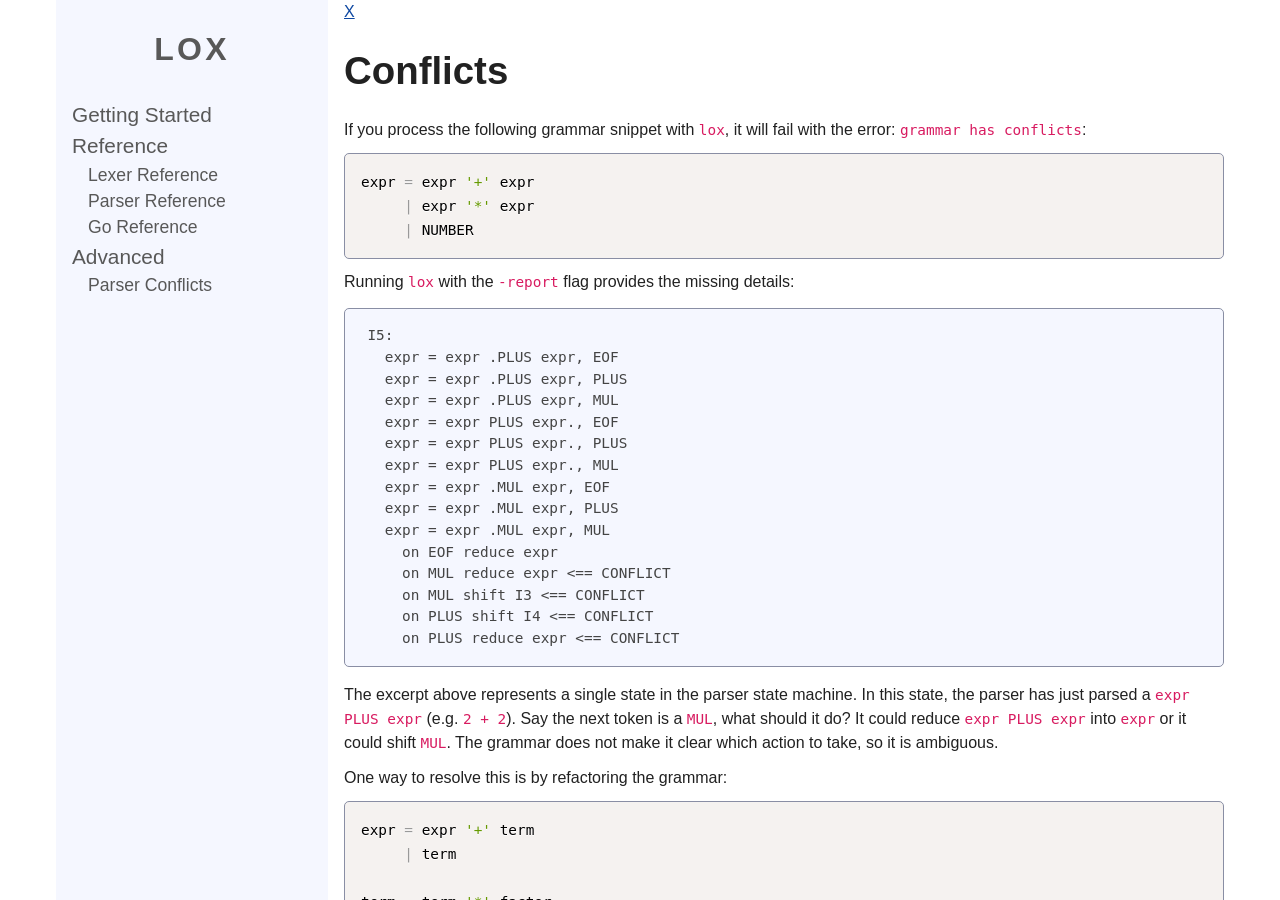
<file: docs/html/parser_conflicts.html>
<!DOCTYPE html>
<html lang="en">
<head>
  <meta charset="UTF-8" />
  <title>Document</title>
  <meta http-equiv="X-UA-Compatible" content="IE=edge,chrome=1" />
  <meta name="description" content="Description" />
  <meta name="viewport" content="width=device-width, initial-scale=1.0, minimum-scale=1.0" />
  <link rel="stylesheet" href="./prism.css"/>
  <link rel="stylesheet" href="./css.css" />
  <link 
</head>
<body>
  <div class="sidebar">
    <h1>Lox</h1>
    <ul>
  <li>
    <a href="getting_started.html">Getting Started</a>
  </li>
      <li><a href="./reference.html">Reference</a>
        <ul>
  <li>
    <a href="lexer_reference.html">Lexer Reference</a>
  </li>
  <li>
    <a href="parser_reference.html">Parser Reference</a>
  </li>
  <li>
    <a href="go_reference.html">Go Reference</a>
  </li>
        </ul>
      </li>
      <li><a href="./advanced.html">Advanced</a>
        <ul>
  <li>
    <a href="parser_conflicts.html">Parser Conflicts</a>
      <ul>
      </ul>
  </li>
        </ul>
      </li>
    </ul>
  </div>

  <div class="article">
    <a href="javascript:void(0)" onclick="toggleSidebar()">X</a>
    <h1 id="conflicts">Conflicts</h1>

<p>If you process the following grammar snippet with <code>lox</code>, it will fail with the
error: <code>grammar has conflicts</code>:</p>

<pre><code class="language-lox">expr = expr '+' expr
     | expr '*' expr
     | NUMBER
</code></pre>

<p>Running <code>lox</code> with the <code>-report</code> flag provides the missing details:</p>

<pre><code>I5:
  expr = expr .PLUS expr, EOF
  expr = expr .PLUS expr, PLUS
  expr = expr .PLUS expr, MUL
  expr = expr PLUS expr., EOF
  expr = expr PLUS expr., PLUS
  expr = expr PLUS expr., MUL
  expr = expr .MUL expr, EOF
  expr = expr .MUL expr, PLUS
  expr = expr .MUL expr, MUL
    on EOF reduce expr
    on MUL reduce expr &lt;== CONFLICT
    on MUL shift I3 &lt;== CONFLICT
    on PLUS shift I4 &lt;== CONFLICT
    on PLUS reduce expr &lt;== CONFLICT
</code></pre>

<p>The excerpt above represents a single state in the parser state machine. In this
state, the parser has just parsed a <code>expr PLUS expr</code> (e.g. <code>2 + 2</code>). Say the
next token is a <code>MUL</code>, what should it do? It could reduce <code>expr PLUS expr</code> into
<code>expr</code> or it could shift <code>MUL</code>. The grammar does not make it clear which
action to take, so it is ambiguous.</p>

<p>One way to resolve this is by refactoring the grammar:</p>

<pre><code class="language-lox">expr = expr '+' term
     | term

term = term '*' factor
     | factor

factor = number

number = NUMBER
       | '-' NUMBER
</code></pre>

<p>Some conflicts can only be resolved by refactoring but a large class of
conflicts can be resolved using
<a href="./parser_reference.html#precedence_qualifiers">precedence qualifiers</a>:</p>

<pre><code class="language-lox">expr = expr '+' expr  @left(1)
     | expr '*' expr  @left(2)
     | NUMBER
</code></pre>

<p>The <code>@left</code> qualifiers in the grammar tells <code>lox</code> that if it encounters a
conflict between <code>expr '+' expr</code> and <code>expr '*' expr</code>, then the latter should
take precendence over the former.</p>

  </div>

  <script src="./scripts.js"></script>
  <script src="./prism.js"></script>
  <script src="./prism-lox.js"></script>
</body>
</file>
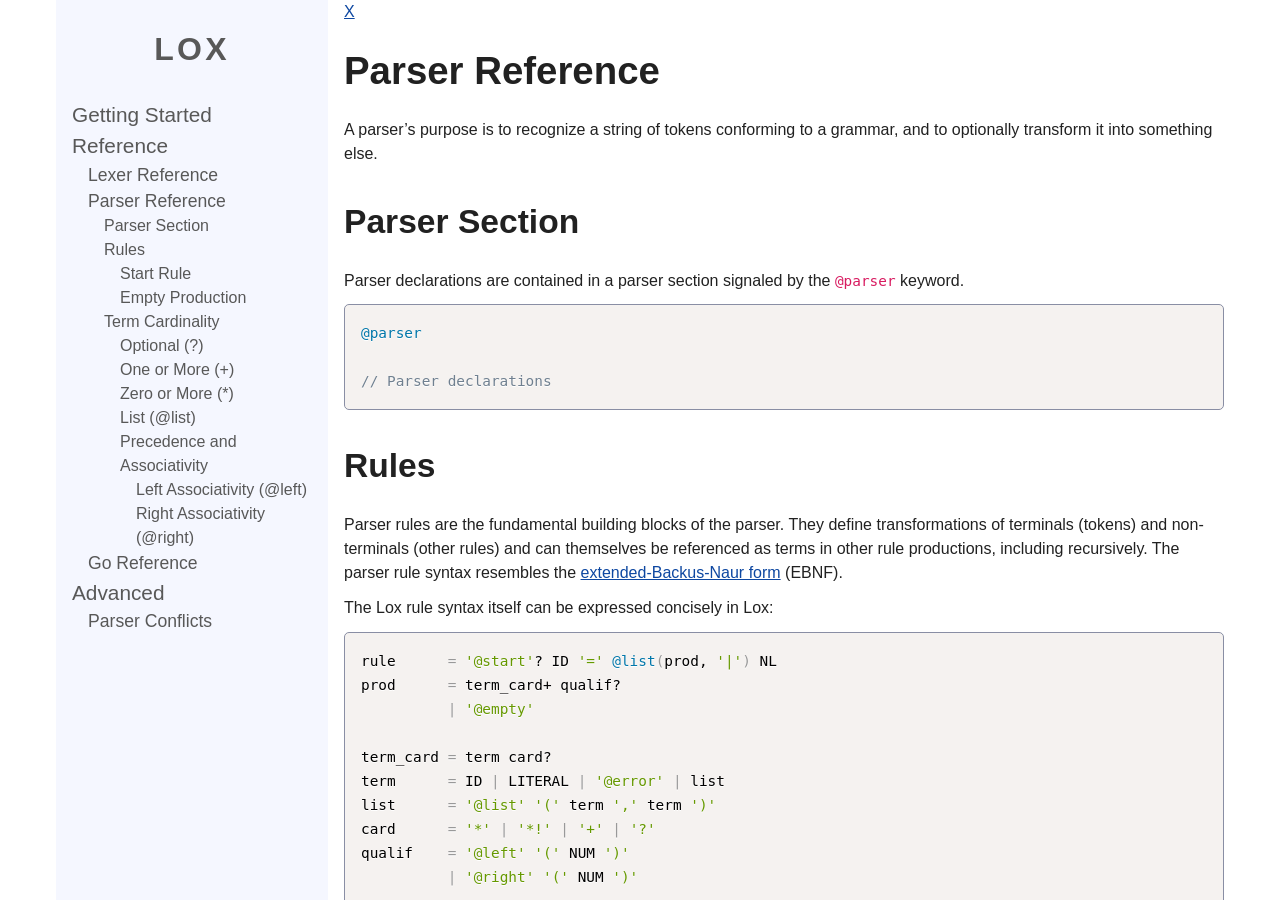
<file: docs/html/parser_reference.html>
<!DOCTYPE html>
<html lang="en">
<head>
  <meta charset="UTF-8" />
  <title>Document</title>
  <meta http-equiv="X-UA-Compatible" content="IE=edge,chrome=1" />
  <meta name="description" content="Description" />
  <meta name="viewport" content="width=device-width, initial-scale=1.0, minimum-scale=1.0" />
  <link rel="stylesheet" href="./prism.css"/>
  <link rel="stylesheet" href="./css.css" />
  <link 
</head>
<body>
  <div class="sidebar">
    <h1>Lox</h1>
    <ul>
  <li>
    <a href="getting_started.html">Getting Started</a>
  </li>
      <li><a href="./reference.html">Reference</a>
        <ul>
  <li>
    <a href="lexer_reference.html">Lexer Reference</a>
  </li>
  <li>
    <a href="parser_reference.html">Parser Reference</a>
      <ul>
  <li>
    <a href="#parser-section">Parser Section</a>
  </li>
  <li>
    <a href="#rules">Rules</a>
      <ul>
  <li>
    <a href="#start-rule">Start Rule</a>
  </li>
  <li>
    <a href="#empty-production">Empty Production</a>
  </li>
      </ul>
  </li>
  <li>
    <a href="#term-cardinality">Term Cardinality</a>
      <ul>
  <li>
    <a href="#optional">Optional (?)</a>
  </li>
  <li>
    <a href="#one-or-more">One or More (+)</a>
  </li>
  <li>
    <a href="#zero-or-more">Zero or More (*)</a>
  </li>
  <li>
    <a href="#list-list">List (@list)</a>
  </li>
  <li>
    <a href="#precedence-and-associativity">Precedence and Associativity</a>
      <ul>
  <li>
    <a href="#left-associativity-left">Left Associativity (@left)</a>
  </li>
  <li>
    <a href="#right-associativity-right">Right Associativity (@right)</a>
  </li>
      </ul>
  </li>
      </ul>
  </li>
      </ul>
  </li>
  <li>
    <a href="go_reference.html">Go Reference</a>
  </li>
        </ul>
      </li>
      <li><a href="./advanced.html">Advanced</a>
        <ul>
  <li>
    <a href="parser_conflicts.html">Parser Conflicts</a>
  </li>
        </ul>
      </li>
    </ul>
  </div>

  <div class="article">
    <a href="javascript:void(0)" onclick="toggleSidebar()">X</a>
    <h1 id="parser-reference">Parser Reference</h1>

<p>A parser&rsquo;s purpose is to recognize a string of tokens conforming to a grammar,
and to optionally transform it into something else.</p>

<h2 id="parser-section">Parser Section</h2>

<p>Parser declarations are contained in a parser section signaled by the <code>@parser</code>
keyword.</p>

<pre><code class="language-lox">@parser

// Parser declarations
</code></pre>

<h2 id="rules">Rules</h2>

<p>Parser rules are the fundamental building blocks of the parser. They define
transformations of terminals (tokens) and non-terminals (other rules) and can
themselves be referenced as terms in other rule productions, including
recursively. The parser rule syntax resembles the
<a href="https://en.wikipedia.org/wiki/Extended_Backus%E2%80%93Naur_form" target="_blank">extended-Backus-Naur form</a>
(EBNF).</p>

<p>The Lox rule syntax itself can be expressed concisely in Lox:</p>

<pre><code class="language-lox">rule      = '@start'? ID '=' @list(prod, '|') NL
prod      = term_card+ qualif?
          | '@empty'

term_card = term card?
term      = ID | LITERAL | '@error' | list
list      = '@list' '(' term ',' term ')'
card      = '*' | '*!' | '+' | '?'
qualif    = '@left' '(' NUM ')'
          | '@right' '(' NUM ')'
</code></pre>

<p>Let&rsquo;s take a closer look at the following example rule:</p>

<pre><code class="language-lox">prod = term_card+ qualif?
     | '@empty'

</code></pre>

<ul>
<li><code>prod</code> is the name of the rule.</li>
<li><code>term_card+ qualif?</code> and <code>'@empty'</code> are the rule&rsquo;s productions.</li>
<li><code>term_card+</code> and <code>qualif?</code> are terms in the first production.</li>
<li><code>term_card</code> and <code>qualif</code> reference other rules.</li>
<li><code>+</code> is a cardinality, indicating that one or more <code>term_card</code>s are expected.
Likewise, <code>?</code> indicates that zero or one <code>qualif</code> is expected.</li>
<li><code>'@empty'</code> is a token, referenced by its literal form.</li>
</ul>

<p><strong>Notes:</strong></p>

<ul>
<li>Rule names must be valid <a href="https://go.dev/ref/spec#Identifiers" target="_blank">Go
identifiers</a> with the following additional
restrictions:

<ul>
<li><strong>Must not</strong> start with an underscore (<code>_</code>).</li>
<li><strong>Must not</strong> contain consecutive underscores.</li>
</ul></li>
</ul>

<h3 id="start-rule">Start Rule</h3>

<p>One, and only one rule, must be marked as the root or start rule using the
<code>@start</code> keyword. The start rule is the parser&rsquo;s goal; when the parser reduces
the start rule, parsing completes successfully.</p>

<p>Example:</p>

<pre><code class="language-lox">@start program = statement*
</code></pre>

<h3 id="empty-production">Empty Production</h3>

<p>A production that matches the empty string - often represented in formal grammar
by the Greek letter episilon (ε) - must use the <code>@empty</code> keyword in place of
terms.</p>

<p>Example:</p>

<pre><code class="language-lox">optional_number = NUMBER | @empty
</code></pre>

<p>In this example, the rule <code>optional_number</code> can be reduced by matching a <code>NUMBER</code>
token, or by matching nothing at all (i.e., the empty string).</p>

<h2 id="term-cardinality">Term Cardinality</h2>

<p>A term can be annotated with a cardinality modifier, which determines how many
instances of the term can be matched. Cardinality is used to specify optional,
repeated, or required patterns within a rule.</p>

<h3 id="optional">Optional (?)</h3>

<p><code>?</code> indicates that a term is optional.</p>

<p>Example:</p>

<pre><code class="language-lox">some_rule = some_term?

// Generated by Lox:
some_term? = some_term
           | @empty
</code></pre>

<h3 id="one-or-more">One or More (+)</h3>

<p><code>+</code> indicates that a term can be matched one or more times.</p>

<p>Example:</p>

<pre><code class="language-lox">some_rule = some_term+

// Generated by Lox:
some_term+ = some_term+ some_term
           | some_term
</code></pre>

<h3 id="zero-or-more">Zero or More (*)</h3>

<p><code>*</code> indicates that a term can be matched zero or more times.</p>

<p>Example:</p>

<pre><code class="language-lox">some_rule = some_term*

// Generated by Lox:
some_term*  = some_term+?
some_term+? = some_term+
            | @empty
some_term+  = some_term+ some_term
            | some_term
</code></pre>

<h3 id="list-list">List (@list)</h3>

<p><code>@list(elem, sep)</code> indicates that the term will match <code>elem</code> one or more times
while separated by <code>sep</code>.</p>

<p>Example:</p>

<pre><code class="language-lox">some_rule = @list(some_term, ',')

@list(some_term, ',') = @list(some_term, ',') ',' some_term
                      | some_term
</code></pre>

<p><code>@list</code> can be further qualified with a <code>?</code> to match a list of zero or more
elements.</p>

<h3 id="precedence-and-associativity">Precedence and Associativity</h3>

<p>The following grammar is ambiguous. Attempting to analyze it will fail it with
the error: <code>grammar has conflicts</code>:</p>

<pre><code class="language-lox">expr = expr '+' expr
     | expr '*' expr
     | NUMBER
</code></pre>

<p>See <a href="./parser_conflicts.html">Parser Conflicts</a> for a general explanation about the
subject.</p>

<p>Conflicts related to operator precedence can be resolved using precedence and
associatity qualifiers:</p>

<pre><code class="language-lox">expr = expr '+' expr  @left(1)
     | expr '*' expr  @left(2)
     | NUMBER
</code></pre>

<p>The <code>@left</code> qualifiers in the grammar tells <code>lox</code> that if it encounters a
conflict between <code>expr '+' expr</code> and <code>expr '*' expr</code>, then the latter should
take precendence over the former.</p>

<p class="notice">Precedence qualifiers in Lox are used to resolve ambiguities <strong>within a
single rule</strong>. Precedence qualifiers have no effect if an ambiguity spans
multiple rules, and resolution will likely require grammar refactoring.</p>

<p>When resolving conflicts in operator precedence, it&rsquo;s also important to consider
the associativity of the operators. Associativity determines how operators of
the same precedence level are grouped in the absence of parentheses.</p>

<h4 id="left-associativity-left">Left Associativity (@left)</h4>

<p>For left-associative operators like addition and subtraction, when multiple
instances of the operator appear in a row, the parser groups them from the left.</p>

<p>Example:</p>

<pre><code class="language-lox">expr = expr '+' expr  @left(1)
     | NUMBER
</code></pre>

<p>Given the input <code>1 + 2 + 3</code>, the parser processes it like this:</p>

<pre><code>(1 + 2) + 3
</code></pre>

<p>This is due to the <code>@left</code> qualifier, which causes the parser to reduce the
first <code>expr</code> before considering the next.</p>

<h4 id="right-associativity-right">Right Associativity (@right)</h4>

<p>For right-associative operators like exponentiation or assignment, the parser groups the expressions from the right.</p>

<p>Example:</p>

<pre><code class="language-lox">expr = expr '^' expr  @right(1)
     | NUMBER
</code></pre>

<p>For the input <code>2 ^ 3 ^ 4</code>, the parser groups it like this:</p>

<pre><code>2 ^ (3 ^ 4)
</code></pre>

  </div>

  <script src="./scripts.js"></script>
  <script src="./prism.js"></script>
  <script src="./prism-lox.js"></script>
</body>
</file>
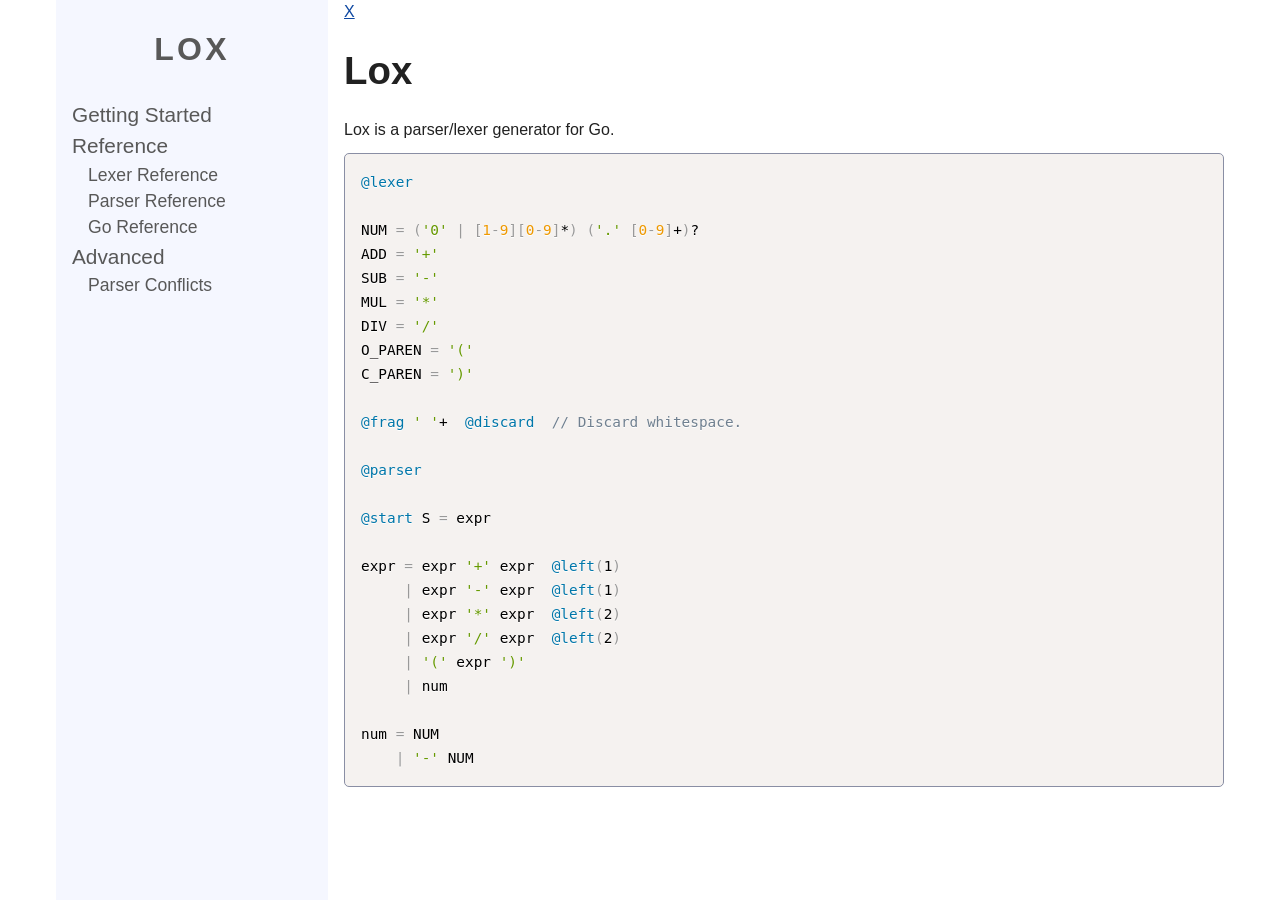
<file: docs/html/README.html>
<!DOCTYPE html>
<html lang="en">
<head>
  <meta charset="UTF-8" />
  <title>Document</title>
  <meta http-equiv="X-UA-Compatible" content="IE=edge,chrome=1" />
  <meta name="description" content="Description" />
  <meta name="viewport" content="width=device-width, initial-scale=1.0, minimum-scale=1.0" />
  <link rel="stylesheet" href="./prism.css"/>
  <link rel="stylesheet" href="./css.css" />
  <link 
</head>
<body>
  <div class="sidebar">
    <h1>Lox</h1>
    <ul>
  <li>
    <a href="getting_started.html">Getting Started</a>
  </li>
      <li><a href="./reference.html">Reference</a>
        <ul>
  <li>
    <a href="lexer_reference.html">Lexer Reference</a>
  </li>
  <li>
    <a href="parser_reference.html">Parser Reference</a>
  </li>
  <li>
    <a href="go_reference.html">Go Reference</a>
  </li>
        </ul>
      </li>
      <li><a href="./advanced.html">Advanced</a>
        <ul>
  <li>
    <a href="parser_conflicts.html">Parser Conflicts</a>
  </li>
        </ul>
      </li>
    </ul>
  </div>

  <div class="article">
    <a href="javascript:void(0)" onclick="toggleSidebar()">X</a>
    <h1 id="lox">Lox</h1>

<p>Lox is a parser/lexer generator for Go.</p>

<pre><code class="language-lox">@lexer

NUM = ('0' | [1-9][0-9]*) ('.' [0-9]+)? 
ADD = '+'
SUB = '-'
MUL = '*'
DIV = '/'
O_PAREN = '('
C_PAREN = ')'

@frag ' '+  @discard  // Discard whitespace. 

@parser

@start S = expr

expr = expr '+' expr  @left(1)
     | expr '-' expr  @left(1)
     | expr '*' expr  @left(2)
     | expr '/' expr  @left(2)
     | '(' expr ')'
     | num

num = NUM
    | '-' NUM
</code></pre>

  </div>

  <script src="./scripts.js"></script>
  <script src="./prism.js"></script>
  <script src="./prism-lox.js"></script>
</body>
</file>
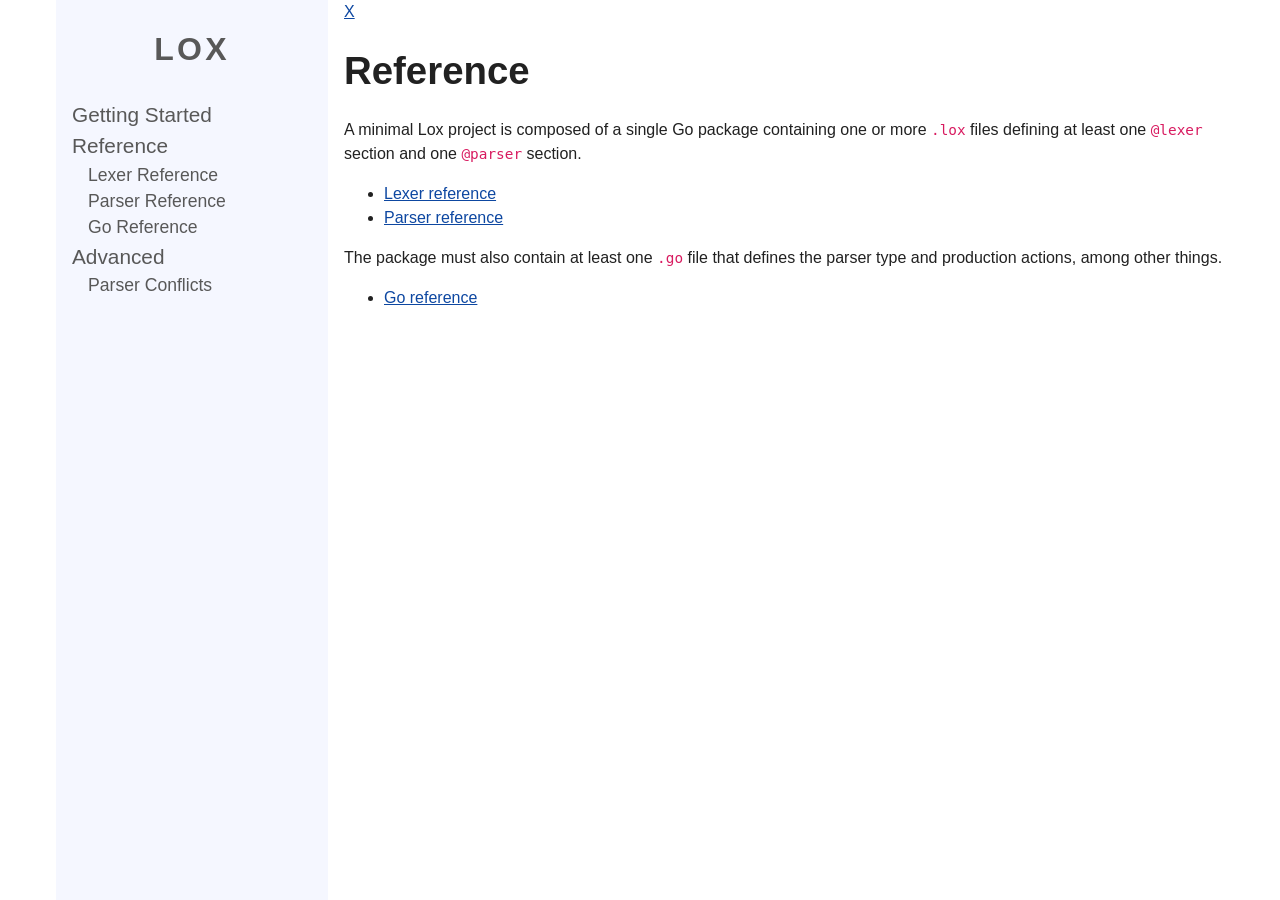
<file: docs/html/reference.html>
<!DOCTYPE html>
<html lang="en">
<head>
  <meta charset="UTF-8" />
  <title>Document</title>
  <meta http-equiv="X-UA-Compatible" content="IE=edge,chrome=1" />
  <meta name="description" content="Description" />
  <meta name="viewport" content="width=device-width, initial-scale=1.0, minimum-scale=1.0" />
  <link rel="stylesheet" href="./prism.css"/>
  <link rel="stylesheet" href="./css.css" />
  <link 
</head>
<body>
  <div class="sidebar">
    <h1>Lox</h1>
    <ul>
  <li>
    <a href="getting_started.html">Getting Started</a>
  </li>
      <li><a href="./reference.html">Reference</a>
        <ul>
  <li>
    <a href="lexer_reference.html">Lexer Reference</a>
  </li>
  <li>
    <a href="parser_reference.html">Parser Reference</a>
  </li>
  <li>
    <a href="go_reference.html">Go Reference</a>
  </li>
        </ul>
      </li>
      <li><a href="./advanced.html">Advanced</a>
        <ul>
  <li>
    <a href="parser_conflicts.html">Parser Conflicts</a>
  </li>
        </ul>
      </li>
    </ul>
  </div>

  <div class="article">
    <a href="javascript:void(0)" onclick="toggleSidebar()">X</a>
    <h1 id="reference">Reference</h1>

<p>A minimal Lox project is composed of a single Go package containing one or more
<code>.lox</code> files defining at least one <code>@lexer</code> section and one <code>@parser</code> section.</p>

<ul>
<li><a href="./lexer_reference.html">Lexer reference</a></li>
<li><a href="./parser_reference.html">Parser reference</a></li>
</ul>

<p>The package must also contain at least one <code>.go</code> file that defines the parser
type and production actions, among other things.</p>

<ul>
<li><a href="./go_reference.html">Go reference</a></li>
</ul>

  </div>

  <script src="./scripts.js"></script>
  <script src="./prism.js"></script>
  <script src="./prism-lox.js"></script>
</body>
</file>
<file: docs/html/prism.css>
/* PrismJS 1.30.0
https://prismjs.com/download.html#themes=prism&languages=clike+go */
code[class*=language-],pre[class*=language-]{color:#000;background:0 0;text-shadow:0 1px #fff;font-family:Consolas,Monaco,'Andale Mono','Ubuntu Mono',monospace;font-size:1em;text-align:left;white-space:pre;word-spacing:normal;word-break:normal;word-wrap:normal;line-height:1.5;-moz-tab-size:4;-o-tab-size:4;tab-size:4;-webkit-hyphens:none;-moz-hyphens:none;-ms-hyphens:none;hyphens:none}code[class*=language-] ::-moz-selection,code[class*=language-]::-moz-selection,pre[class*=language-] ::-moz-selection,pre[class*=language-]::-moz-selection{text-shadow:none;background:#b3d4fc}code[class*=language-] ::selection,code[class*=language-]::selection,pre[class*=language-] ::selection,pre[class*=language-]::selection{text-shadow:none;background:#b3d4fc}@media print{code[class*=language-],pre[class*=language-]{text-shadow:none}}pre[class*=language-]{padding:1em;margin:.5em 0;overflow:auto}:not(pre)>code[class*=language-],pre[class*=language-]{background:#f5f2f0}:not(pre)>code[class*=language-]{padding:.1em;border-radius:.3em;white-space:normal}.token.cdata,.token.comment,.token.doctype,.token.prolog{color:#708090}.token.punctuation{color:#999}.token.namespace{opacity:.7}.token.boolean,.token.constant,.token.deleted,.token.number,.token.property,.token.symbol,.token.tag{color:#905}.token.attr-name,.token.builtin,.token.char,.token.inserted,.token.selector,.token.string{color:#690}.language-css .token.string,.style .token.string,.token.entity,.token.operator,.token.url{color:#9a6e3a;background:hsla(0,0%,100%,.5)}.token.atrule,.token.attr-value,.token.keyword{color:#07a}.token.class-name,.token.function{color:#dd4a68}.token.important,.token.regex,.token.variable{color:#e90}.token.bold,.token.important{font-weight:700}.token.italic{font-style:italic}.token.entity{cursor:help}
</file>
<file: docs/html/css.css>
/* Global variables. */
:root {
  /* Set sans-serif & mono fonts */
  --sans-font: -apple-system, BlinkMacSystemFont, "Avenir Next", Avenir,
    "Nimbus Sans L", Roboto, "Noto Sans", "Segoe UI", Arial, Helvetica,
    "Helvetica Neue", sans-serif;
  --mono-font: Consolas, Menlo, Monaco, "Andale Mono", "Ubuntu Mono", monospace;
  --standard-border-radius: 5px;

  /* Default (light) theme */
  --bg: #fff;
  --accent-bg: #f5f7ff;
  --text: #212121;
  --text-light: #585858;
  --border: #898EA4;
  --accent: #0d47a1;
  --accent-hover: #1266e2;
  --accent-text: var(--bg);
  --code: #d81b60;
  --preformatted: #444;
  --marked: #ffdd33;
  --disabled: #efefef;
}

/* Dark theme */
@media (prefers-color-scheme: dark) {
  :root {
    color-scheme: dark;
    --bg: #212121;
    --accent-bg: #2b2b2b;
    --text: #dcdcdc;
    --text-light: #ababab;
    --accent: #ffb300;
    --accent-hover: #ffe099;
    --accent-text: var(--bg);
    --code: #f06292;
    --preformatted: #ccc;
    --disabled: #111;
  }
  /* Add a bit of transparency so light media isn't so glaring in dark mode */
  img,
  video {
    opacity: 0.8;
  }
}

/* Reset box-sizing */
*, *::before, *::after {
  box-sizing: border-box;
}

/* Reset default appearance */
textarea,
select,
input,
progress {
  appearance: none;
  -webkit-appearance: none;
  -moz-appearance: none;
}

html {
  /* Set the font globally */
  font-family: var(--sans-font);
  scroll-behavior: smooth;
}

body {
  color: var(--text);
  background-color: var(--bg);
  font-size: 1rem;
  line-height: 1.5;
  margin: 0;
}

/* Add a little padding to ensure spacing is correct between content and header > nav */
main {
  padding-top: 1.5rem;
}

body > footer {
  margin-top: 4rem;
  padding: 2rem 1rem 1.5rem 1rem;
  color: var(--text-light);
  font-size: 0.9rem;
  text-align: center;
  border-top: 1px solid var(--border);
}

/* Format headers */
h1 {
  font-size: 2.4rem;
}

h2 {
  font-size: 2.1rem;
  margin-top: 2.4rem;
}

h3 {
  font-size: 1.6rem;
  margin-top: 2.4rem;
}

h4 {
  font-size: 1.15rem;
}

p {
  margin: 0.7rem 0;
}

/* Prevent long strings from overflowing container */
p, h1, h2, h3, h4, h5, h6 {
  overflow-wrap: break-word;
}

/* Fix line height when title wraps */
h1,
h2,
h3 {
  line-height: 1.1;
}

/* Reduce header size on mobile */
@media only screen and (max-width: 720px) {
  h1 {
    font-size: 2.5rem;
  }

  h2 {
    font-size: 2.1rem;
  }

  h3 {
    font-size: 1.75rem;
  }

  h4 {
    font-size: 1.25rem;
  }
}

/* Format links & buttons */
a,
a:visited {
  color: var(--accent);
}

a:hover {
  text-decoration: none;
}

button,
.button,
a.button, /* extra specificity to override a */
input[type="submit"],
input[type="reset"],
input[type="button"] {
  border: 1px solid var(--accent);
  background-color: var(--accent);
  color: var(--accent-text);
  padding: 0.5rem 0.9rem;
  text-decoration: none;
  line-height: normal;
}

.button[aria-disabled="true"], 
input:disabled,
textarea:disabled,
select:disabled,
button[disabled] {
  cursor: not-allowed;
  background-color: var(--disabled);
  border-color: var(--disabled);
  color: var(--text-light);
}

input[type="range"] {
  padding: 0;
}

/* Set the cursor to '?' on an abbreviation and style the abbreviation to show that there is more information underneath */
abbr[title] {
  cursor: help;
  text-decoration-line: underline;
  text-decoration-style: dotted;
}

button:enabled:hover,
.button:not([aria-disabled="true"]):hover,
input[type="submit"]:enabled:hover,
input[type="reset"]:enabled:hover,
input[type="button"]:enabled:hover {
  background-color: var(--accent-hover);
  border-color: var(--accent-hover);
  cursor: pointer;
}

.button:focus-visible,
button:focus-visible:where(:enabled),
input:enabled:focus-visible:where(
  [type="submit"],
  [type="reset"],
  [type="button"]
) {
  outline: 2px solid var(--accent);
  outline-offset: 1px;
}

/* Format navigation */
header > nav {
  font-size: 1rem;
  line-height: 2;
  padding: 1rem 0 0 0;
}

/* Use flexbox to allow items to wrap, as needed */
header > nav ul,
header > nav ol {
  align-content: space-around;
  align-items: center;
  display: flex;
  flex-direction: row;
  flex-wrap: wrap;
  justify-content: center;
  list-style-type: none;
  margin: 0;
  padding: 0;
}

/* List items are inline elements, make them behave more like blocks */
header > nav ul li,
header > nav ol li {
  display: inline-block;
}

header > nav a,
header > nav a:visited {
  margin: 0 0.5rem 1rem 0.5rem;
  border: 1px solid var(--border);
  border-radius: var(--standard-border-radius);
  color: var(--text);
  display: inline-block;
  padding: 0.1rem 1rem;
  text-decoration: none;
}

header > nav a:hover,
header > nav a.current,
header > nav a[aria-current="page"],
header > nav a[aria-current="true"] {
  border-color: var(--accent);
  color: var(--accent);
  cursor: pointer;
}

/* Reduce nav side on mobile */
@media only screen and (max-width: 720px) {
  header > nav a {
    border: none;
    padding: 0;
    text-decoration: underline;
    line-height: 1;
  }
}

/* Consolidate box styling */
aside, details, pre, progress {
  background-color: var(--accent-bg);
  border: 1px solid var(--border);
  border-radius: var(--standard-border-radius);
  margin-bottom: 1rem;
}

aside {
  font-size: 1rem;
  width: 30%;
  padding: 0 15px;
  margin-inline-start: 15px;
  float: right;
}
*[dir="rtl"] aside {
  float: left;
}

/* Make aside full-width on mobile */
@media only screen and (max-width: 720px) {
  aside {
    width: 100%;
    float: none;
    margin-inline-start: 0;
  }
}

article, fieldset, dialog {
  border: 1px solid var(--border);
  padding: 1rem;
  border-radius: var(--standard-border-radius);
  margin-bottom: 1rem;
}

article h2:first-child,
section h2:first-child,
article h3:first-child,
section h3:first-child {
  margin-top: 1rem;
}

section {
  border-top: 1px solid var(--border);
  border-bottom: 1px solid var(--border);
  padding: 2rem 1rem;
  margin: 3rem 0;
}

/* Don't double separators when chaining sections */
section + section,
section:first-child {
  border-top: 0;
  padding-top: 0;
}

section + section {
  margin-top: 0;
}

section:last-child {
  border-bottom: 0;
  padding-bottom: 0;
}

details {
  padding: 0.7rem 1rem;
}

summary {
  cursor: pointer;
  font-weight: bold;
  padding: 0.7rem 1rem;
  margin: -0.7rem -1rem;
  word-break: break-all;
}

details[open] > summary + * {
  margin-top: 0;
}

details[open] > summary {
  margin-bottom: 0.5rem;
}

details[open] > :last-child {
  margin-bottom: 0;
}

/* Format tables */
table {
  border-collapse: collapse;
  margin: 1.5rem 0;
}

figure > table {
  width: max-content;
  margin: 0;
}

td,
th {
  border: 1px solid var(--border);
  text-align: start;
  padding: 0.5rem;
}

th {
  background-color: var(--accent-bg);
  font-weight: bold;
}

tr:nth-child(even) {
  /* Set every other cell slightly darker. Improves readability. */
  background-color: var(--accent-bg);
}

table caption {
  font-weight: bold;
  margin-bottom: 0.5rem;
}

/* Format forms */
textarea,
select,
input,
button,
.button {
  font-size: inherit;
  font-family: inherit;
  padding: 0.5rem;
  margin-bottom: 0.5rem;
  border-radius: var(--standard-border-radius);
  box-shadow: none;
  max-width: 100%;
  display: inline-block;
}
textarea,
select,
input {
  color: var(--text);
  background-color: var(--bg);
  border: 1px solid var(--border);
}
label {
  display: block;
}
textarea:not([cols]) {
  width: 100%;
}

/* Add arrow to drop-down */
select:not([multiple]) {
  background-image: linear-gradient(45deg, transparent 49%, var(--text) 51%),
    linear-gradient(135deg, var(--text) 51%, transparent 49%);
  background-position: calc(100% - 15px), calc(100% - 10px);
  background-size: 5px 5px, 5px 5px;
  background-repeat: no-repeat;
  padding-inline-end: 25px;
}
*[dir="rtl"] select:not([multiple]) {
  background-position: 10px, 15px;
}

/* checkbox and radio button style */
input[type="checkbox"],
input[type="radio"] {
  vertical-align: middle;
  position: relative;
  width: min-content;
}

input[type="checkbox"] + label,
input[type="radio"] + label {
  display: inline-block;
}

input[type="radio"] {
  border-radius: 100%;
}

input[type="checkbox"]:checked,
input[type="radio"]:checked {
  background-color: var(--accent);
}

input[type="checkbox"]:checked::after {
  /* Creates a rectangle with colored right and bottom borders which is rotated to look like a check mark */
  content: " ";
  width: 0.18em;
  height: 0.32em;
  border-radius: 0;
  position: absolute;
  top: 0.05em;
  left: 0.17em;
  background-color: transparent;
  border-right: solid var(--bg) 0.08em;
  border-bottom: solid var(--bg) 0.08em;
  font-size: 1.8em;
  transform: rotate(45deg);
}
input[type="radio"]:checked::after {
  /* creates a colored circle for the checked radio button  */
  content: " ";
  width: 0.25em;
  height: 0.25em;
  border-radius: 100%;
  position: absolute;
  top: 0.125em;
  background-color: var(--bg);
  left: 0.125em;
  font-size: 32px;
}

/* Makes input fields wider on smaller screens */
@media only screen and (max-width: 720px) {
  textarea,
  select,
  input {
    width: 100%;
  }
}

/* Set a height for color input */
input[type="color"] {
  height: 2.5rem;
  padding:  0.2rem;
}

/* do not show border around file selector button */
input[type="file"] {
  border: 0;
}

/* Misc body elements */
hr {
  border: none;
  height: 1px;
  background: var(--border);
  margin: 1rem auto;
}

mark {
  padding: 2px 5px;
  border-radius: var(--standard-border-radius);
  background-color: var(--marked);
  color: black;
}

mark a {
  color: #0d47a1;
}

img,
video {
  max-width: 100%;
  height: auto;
  border-radius: var(--standard-border-radius);
}

figure {
  margin: 0;
  display: block;
  overflow-x: auto;
}

figure > img,
figure > picture > img {
  display: block;
  margin-inline: auto;
}

figcaption {
  text-align: center;
  font-size: 0.9rem;
  color: var(--text-light);
  margin-block: 1rem;
}

blockquote {
  margin-inline-start: 2rem;
  margin-inline-end: 0;
  margin-block: 2rem;
  padding: 0.4rem 0.8rem;
  border-inline-start: 0.35rem solid var(--accent);
  color: var(--text-light);
  font-style: italic;
}

cite {
  font-size: 0.9rem;
  color: var(--text-light);
  font-style: normal;
}

dt {
    color: var(--text-light);
}

/* Use mono font for code elements */
code,
pre,
pre span,
kbd,
samp {
  font-family: var(--mono-font);
  color: var(--code);
  font-size: 0.9rem;
}

/* Override code fontsize from prism font-size */
code[class*=language-] {
  font-size: 0.9rem;
}

kbd {
  color: var(--preformatted);
  border: 1px solid var(--preformatted);
  border-bottom: 3px solid var(--preformatted);
  border-radius: var(--standard-border-radius);
  padding: 0.1rem 0.4rem;
}

pre {
  padding: 1rem 1.4rem;
  max-width: 100%;
  overflow: auto;
  color: var(--preformatted);
}

/* Fix embedded code within pre */
pre code {
  color: var(--preformatted);
  background: none;
  margin: 0;
  padding: 0;
}

/* Progress bars */
/* Declarations are repeated because you */
/* cannot combine vendor-specific selectors */
progress {
  width: 100%;
}

progress:indeterminate {
  background-color: var(--accent-bg);
}

progress::-webkit-progress-bar {
  border-radius: var(--standard-border-radius);
  background-color: var(--accent-bg);
}

progress::-webkit-progress-value {
  border-radius: var(--standard-border-radius);
  background-color: var(--accent);
}

progress::-moz-progress-bar {
  border-radius: var(--standard-border-radius);
  background-color: var(--accent);
  transition-property: width;
  transition-duration: 0.3s;
}

progress:indeterminate::-moz-progress-bar {
  background-color: var(--accent-bg);
}

dialog {
  background-color: var(--bg);
  max-width: 40rem;
  margin: auto;
}

dialog::backdrop {
  background-color: var(--bg);
  opacity: 0.8;
}

@media only screen and (max-width: 720px) {
  dialog {
    max-width: calc(100vw - 2rem);
  }
}

/* Superscript & Subscript */
/* Prevent scripts from affecting line-height. */
sup, sub {
  vertical-align: baseline;
  position: relative;
}

sup {
  top: -0.4em;
}

sub { 
  top: 0.3em; 
}

/* Classes for notices */
.notice {
  background: var(--accent-bg);
  border: 2px solid var(--border);
  border-radius: var(--standard-border-radius);
  padding: 1.5rem;
  margin: 2rem 0;
}

/* Print */
@media print {
  @page {
    margin: 1cm;
  }
  body {
    display: block;
  }
  body > header {
    background-color: unset;
  }
  body > header nav,
  body > footer {
    display: none;
  }
  article {
    border: none;
    padding: 0;
  }
  a[href^="http"]::after {
    content: " <" attr(href) ">";
  }
  abbr[title]:after {
    content: " (" attr(title) ")";
  }
  a {
    text-decoration: none;
  }
  p {
    widows: 3;
    orphans: 3;
  }
  hr {
    border-top: 1px solid var(--border);
  }
  mark {
    border: 1px solid var(--border);
  }
  pre, table, figure, img, svg {
    break-inside: avoid;
  }
  pre code {
    white-space: pre-wrap;
  }
}

body {
  grid-template-columns: 1fr 17rem minmax(10rem, 55rem) 1fr;
  grid-column-gap: 1rem;
  grid-template-rows: min-content;
  grid-template-areas: 
    "margin-left sidebar article margin-right";
  display: grid;
}

body.sidebar-collapsed {
  grid-template-columns: 1fr minmax(10rem, 55rem) 1fr;
  grid-template-areas: 
    "margin-left article margin-right";
}

.sidebar {
  overflow-x: hidden;
  overflow-y: auto;
  height: 100vh;
  background-color: var(--accent-bg);
  grid-area: sidebar;
  padding: 0rem 1rem;
}

body.sidebar-collapsed .sidebar  {
  display: none;
}

.sidebar > h1 {
  text-transform: uppercase;
  text-align: center;
  color: var(--text-light);
  font-size: 2rem;
  margin: 2rem 0;
  letter-spacing: 0.2rem;
}

.sidebar a {
  text-decoration: none;
  color: var(--text-light);
}

.sidebar a:hover {
  color: var(--text);
}

.sidebar ul {
  font-size: 1.3rem;
  list-style-type: none;
  padding: 0px;
  margin: 0px;
}

.sidebar ul ul {
  font-size: 1.1rem;
  padding-left: 1.0rem;
}

.sidebar ul ul ul {
  font-size: 1.0rem;
}

.article {
  grid-area: article;
  overflow-y: auto;
  max-height: 100vh;
}
</file>
